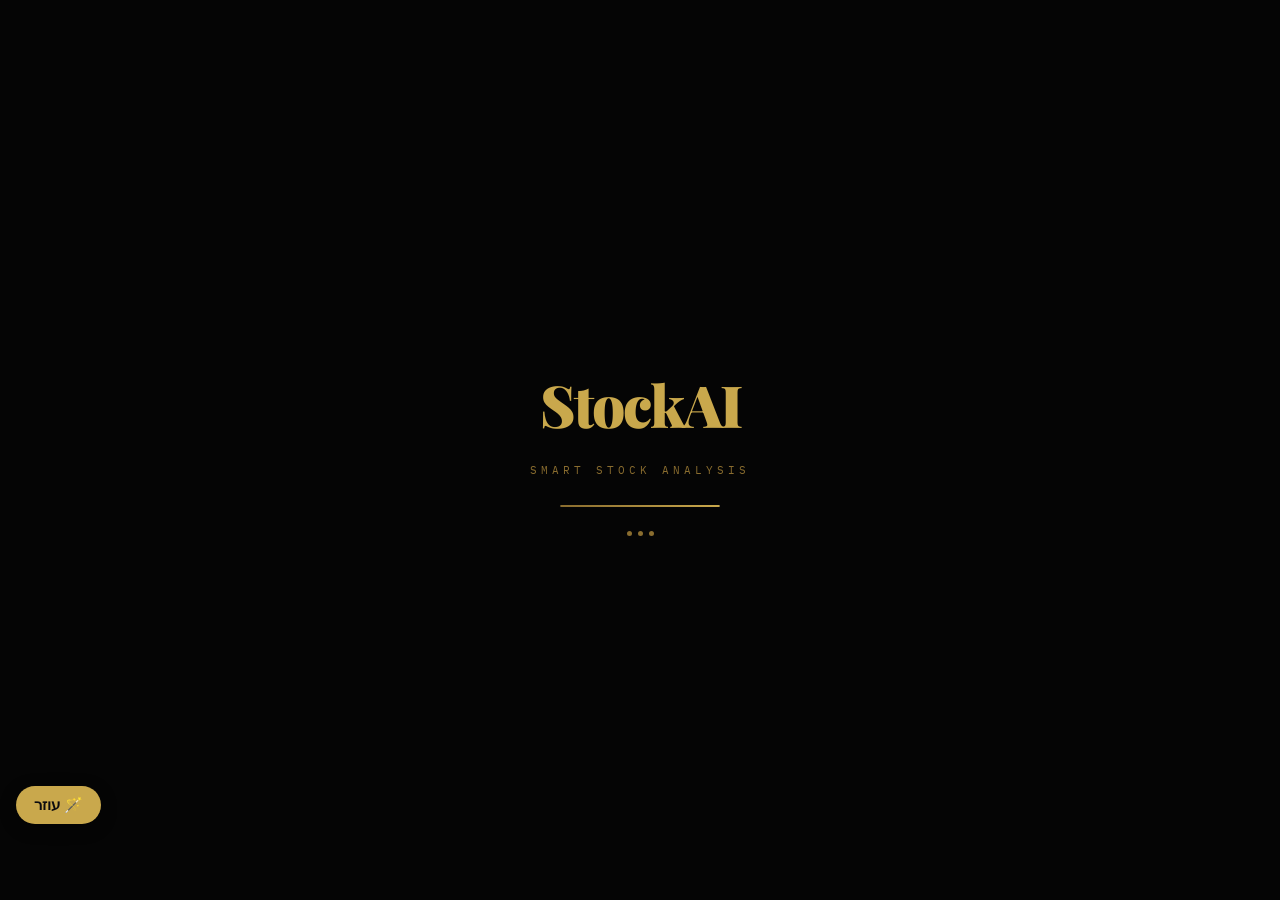
<file: index.html>
<!DOCTYPE html>
<html lang="en" dir="ltr">
<head>
<meta charset="UTF-8">
<meta name="viewport" content="width=device-width, initial-scale=1.0">
<title>StockAI — Smart Stock Analysis</title>
<meta name="description" content="AI-powered stock analysis for US & Israel markets">
<meta name="theme-color" content="#0e0e0e">
<link rel="manifest" href="manifest.json">
<link rel="apple-touch-icon" href="icon-192.png">
<meta name="apple-mobile-web-app-capable" content="yes">
<meta name="apple-mobile-web-app-status-bar-style" content="black-translucent">
<meta name="apple-mobile-web-app-title" content="StockAI">
<link rel="preconnect" href="https://fonts.googleapis.com">
<link href="https://fonts.googleapis.com/css2?family=Playfair+Display:wght@700;900&family=Noto+Sans+Hebrew:wght@300;400;700&family=IBM+Plex+Mono:wght@400;600&family=Noto+Sans+Arabic:wght@400;700&display=swap" rel="stylesheet">
<link rel="stylesheet" href="stockai.css?v=2.5.0">
</head>
<body class="ltr" id="appBody">
<a href="#mainContent" class="skip-link" id="skipLink">Skip to content</a>

<!-- SPLASH -->
<div id="splash">
  <div class="splash-logo">StockAI</div>
  <div class="splash-tag">Smart Stock Analysis</div>
  <div class="splash-bar"><div class="splash-fill"></div></div>
  <div class="splash-dots"><div class="splash-dot"></div><div class="splash-dot"></div><div class="splash-dot"></div></div>
</div>

<script src="app-i18n.js?v=2.5.0"></script>

<!-- TICKER -->
<div class="ticker-wrap"><div class="ticker-track" id="tickerTrack">
<span class="ticker-item" style="color:var(--text-muted)">◈ StockAI — Loading live market data...</span>
</div></div>

<!-- HEADER -->
<header class="site-header">
  <div class="header-inner">
    <div class="brand">
      <div class="brand-tag">◈ AppNest &mdash; StockAI Pro</div>
      <div class="brand-name">StockAI</div>
      <div class="brand-sub" data-t="subtitle"></div>
    </div>
    <div class="header-right">
      <div class="header-top-row">
        <div class="lang-selector">
          <button class="lang-btn active" id="lang-en" onclick="setLang('en')">EN</button>
          <button class="lang-btn" id="lang-he" onclick="setLang('he')">עב</button>
          <button class="lang-btn" id="lang-ru" onclick="setLang('ru')">RU</button>
          <button class="lang-btn" id="lang-es" onclick="setLang('es')">ES</button>
          <button class="lang-btn" id="lang-ar" onclick="setLang('ar')">عر</button>
        </div>
        <button class="icon-btn" id="themeBtn" onclick="toggleTheme()">🌙</button>
        <button class="icon-btn" onclick="openGuide()" aria-label="Guide">?</button>
        <button class="icon-btn" id="btnAbout" onclick="openAbout()" aria-label="About">ℹ️</button>
      </div>
      <div class="header-bottom-row">
        <div class="ai-status" onclick="openSetup()" id="aiStatusBtn">
          <div class="ai-dot" id="aiDot"></div>
          <span class="ai-name" id="aiStatusName"></span>
          <span style="font-size:9px;opacity:.5;">⚙</span>
        </div>
        <button class="btn-watchlist" id="btnPortfolio" onclick="openPortfolio()">💼</button>
        <button class="btn-watchlist" id="btnMarket" onclick="openMarket()">🔥</button>
        <button class="btn-watchlist" id="btnScore" onclick="openScoreboard()">📊</button>
        <button class="btn-watchlist" onclick="openWatchPanel()">
          <span data-t="watchlistBtn"></span>
          <span class="watchlist-count" id="watchCount">0</span>
        </button>
      </div>
    </div>
  </div>
</header>

<!-- MAIN -->
<main class="main" id="mainContent" tabindex="-1">
  <div class="pwa-banner" id="pwaBanner">
    <div class="pwa-banner-text"><strong id="pwaBannerTitle"></strong><br><span id="pwaBannerText"></span></div>
    <div style="display:flex;gap:7px;">
      <button class="btn-pwa-install" onclick="installPWA()" data-t="pwaInstall"></button>
      <button class="btn-pwa-dismiss" onclick="dismissPWA()" data-t="pwaDismiss"></button>
    </div>
  </div>

  <div class="search-card">
    <span class="search-label" data-t="searchLabel"></span>
    <div class="search-row">
      <input type="text" class="search-input" id="stockInput" data-tp="placeholder" autocomplete="off" role="combobox" aria-autocomplete="list" aria-controls="acList" oninput="acInput()" onkeydown="acKey(event)">
      <div class="ac-list" id="acList" role="listbox"></div>
      <button class="btn-analyze" id="btnAnalyze" onclick="analyzeStock()" data-t="btnAnalyze"></button>
    </div>
    <div class="quick-picks">
      <button class="pick-btn" onclick="quickAnalyze('AAPL')">AAPL</button>
      <button class="pick-btn" onclick="quickAnalyze('TSLA')">TSLA</button>
      <button class="pick-btn" onclick="quickAnalyze('NVDA')">NVDA</button>
      <button class="pick-btn" onclick="quickAnalyze('MSFT')">MSFT</button>
      <button class="pick-btn" onclick="quickAnalyze('GOOGL')">GOOGL</button>
      <button class="pick-btn" onclick="quickAnalyze('TEVA')">TEVA</button>
      <button class="pick-btn" onclick="quickAnalyze('CHKP')">CHKP</button>
      <button class="pick-btn" onclick="quickAnalyze('MNDY')">MNDY</button>
      <button class="pick-btn" onclick="quickAnalyze('WIX')">WIX</button>
      <button class="pick-btn" onclick="quickAnalyze('NICE')">NICE</button>
      <button class="pick-btn" onclick="quickAnalyze('PLX')">PLX</button>
      <button class="pick-btn" onclick="quickAnalyze('ICCM')">ICCM</button>
      <button class="pick-btn" onclick="quickAnalyze('PPBT')">PPBT</button>
    </div>
  </div>

  <!-- ══ DATA DISCLAIMER ══ -->
  <div class="data-disclaimer" id="dataDisclaimer"></div>

  <!-- ══ LIVE DATA CARD — נתונים חיים בחינם ══ -->
  <div class="live-card" id="liveCard">
    <div class="live-header">
      <div class="live-price-block">
        <div class="live-sym-row">
          <span class="live-sym" id="lvSym"></span>
          <span class="live-exchange" id="lvExchange"></span>
          <span class="live-badge" id="lvLive" aria-live="polite"></span>
        </div>
        <div class="live-name" id="lvName"></div>
        <div class="live-price" id="lvPrice"></div>
        <div class="live-change" id="lvChange"></div>
        <div class="live-market-state" id="lvMarketState"></div>
      </div>
      <div class="lv-side"><div class="live-updated" id="lvUpdated"></div><div class="lv-acts"><button id="lvBell" onclick="openAlertForm(currentLiveSymbol)">🔔</button><button id="lvAddPf" onclick="openHoldingForm(currentLiveSymbol)">💼+</button></div></div>
    </div>
    <div class="live-tabs" id="liveTabs"></div>
    <div class="chart-wrap" id="lvChartWrap">
      <div class="chart-ranges" id="chartRanges"></div>
      <div class="chart-canvas-wrap">
        <canvas id="liveChart"></canvas>
        <div class="chart-loading" id="chartLoading" style="display:none"></div>
      </div>
    </div>
    <div class="rec-trend-wrap" id="lvPlan" style="display:none"></div>
    <div class="live-metrics" id="lvMetrics"></div>
    <div class="live-analyst" id="lvAnalyst" style="display:none"></div>
    <div class="rec-trend-wrap" id="lvRecTrend" style="display:none"></div>
    <div class="rec-trend-wrap" id="lvEarnHist" style="display:none"></div>
    <div class="rec-trend-wrap" id="lvFinHist" style="display:none"></div>
    <div class="last-action" id="lvLastAction" style="display:none"></div>
    <div class="rec-trend-wrap" id="lvInsiders" style="display:none"></div>
    <div class="rec-trend-wrap" id="lvTech" style="display:none"></div>
    <div class="rec-trend-wrap" id="lvLens" style="display:none"></div>
    <div class="rec-trend-wrap" id="lvTv" style="display:none"></div>
    <div class="rec-trend-wrap" id="lvBacktest" style="display:none"></div>
    <div class="rec-trend-wrap" id="lvEstimates" style="display:none"></div>
    <div class="rec-trend-wrap" id="lvPeers" style="display:none"></div>
    <div class="rec-trend-wrap" id="lvDividends" style="display:none"></div>
    <div class="rec-trend-wrap" id="lvHolders" style="display:none"></div>
    <div class="rec-trend-wrap" id="lvQuality" style="display:none"></div>
    <div class="rec-trend-wrap" id="lvEvents" style="display:none"></div>
    <div class="rec-trend-wrap" id="lvValue" style="display:none"></div>
    <div class="rec-trend-wrap" id="lvThesis" style="display:none"></div>
    <div class="live-company" id="lvCompany" style="display:none"></div>
    <div class="live-news" id="lvNews" style="display:none"></div>
    <div class="live-ai-cta" id="lvAiCta">
      <div class="live-ai-cta-text" id="lvAiCtaText"></div>
      <button class="btn-ai-analyze" id="btnAiFromLive" onclick="analyzeStock(currentLiveSymbol)"></button>
    </div>
  </div>

  <!-- ══ FX + CRYPTO ══ -->
  <div class="fx-section" id="fxSection">
    <div class="fx-tabs">
      <button class="fx-tab active" id="fxtab-forex" onclick="switchFxTab('forex')"></button>
      <button class="fx-tab" id="fxtab-crypto" onclick="switchFxTab('crypto')"></button>
      <button class="fx-tab" id="fxtab-rates" onclick="switchFxTab('rates')"></button>
    </div>
    <div id="fxContent"><div class="fx-loading">◈ ...</div></div>
  </div>

  <div class="loading-box" id="loadingBox">
    <div class="spinner"></div>
    <div class="loading-sym" id="loadingSym"></div>
    <div class="loading-steps">
      <div class="loading-step" data-t="loadStep1"></div>
      <div class="loading-step" data-t="loadStep2"></div>
      <div class="loading-step" data-t="loadStep3"></div>
      <div class="loading-step" data-t="loadStep4"></div>
    </div>
  </div>

  <div class="error-box" id="errorBox"></div>

  <div class="result-card" id="resultCard">
    <div class="result-header">
      <div class="stock-id">
        <div class="stock-sym" id="rSym"></div>
        <div class="stock-fullname" id="rName"></div>
      </div>
      <div class="result-header-right">
        <div class="rec-badge" id="rRec"></div>
        <button class="btn-add-watch" id="btnAddWatch" onclick="toggleWatchFromResult()"></button>
      </div>
    </div>
    <div class="stale-bar" id="staleBar">
      <span class="stale-text" id="staleText"></span>
      <button class="btn-refresh" onclick="refreshAnalysis()" data-t="staleRefresh"></button>
    </div>
    <div class="metrics-grid">
      <div class="metric-cell"><div class="metric-label" data-t="metricPrice"></div><div class="metric-val" id="rPrice"></div></div>
      <div class="metric-cell"><div class="metric-label" data-t="metricTarget"></div><div class="metric-val" id="rTarget" style="color:var(--green)"></div></div>
      <div class="metric-cell"><div class="metric-label" data-t="metricAnalyst"></div><div class="metric-val" id="rAnalyst" style="color:var(--gold)"></div></div>
      <div class="metric-cell"><div class="metric-label" data-t="metricRisk"></div><div class="metric-val" id="rRisk"></div></div>
    </div>
    <div class="conf-section">
      <div class="conf-row"><span class="conf-label" data-t="confLabel"></span><span class="conf-num" id="rConfNum"></span></div>
      <div class="conf-track"><div class="conf-fill" id="rConfFill"></div></div>
    </div>
    <div class="body-sec"><div class="sec-label" data-t="secSummary"></div><div class="summary-txt" id="rSummary"></div></div>
    <div class="factors-wrap">
      <div class="factor-panel"><div class="sec-label" data-t="secBull"></div><div id="rBull"></div></div>
      <div class="factor-panel"><div class="sec-label" data-t="secBear"></div><div id="rBear"></div></div>
    </div>
    <div class="body-sec" id="rBottomLineSec" style="display:none;background:rgba(201,168,76,.05);">
      <div class="sec-label" id="rBottomLineLbl"></div>
      <div class="summary-txt" id="rBottomLine" style="font-weight:600;"></div>
    </div>
    <div class="body-sec" id="rMastersSec" style="display:none;">
      <div class="sec-label" id="rMastersLbl"></div>
      <div id="rMasters"></div>
    </div>
    <div class="body-sec" id="rProfilesSec" style="display:none;">
      <div class="sec-label" id="rProfilesLbl"></div>
      <div class="profile-cards" id="rProfiles"></div>
    </div>
    <div class="signals-row">
      <div class="signal-cell"><div class="signal-lbl" data-t="sigSocial"></div><div class="signal-val" id="rSocial"></div></div>
      <div class="signal-cell"><div class="signal-lbl" data-t="sigTech"></div><div class="signal-val" id="rTech"></div></div>
      <div class="signal-cell"><div class="signal-lbl" data-t="sigFund"></div><div class="signal-val" id="rFund" style="color:var(--gold)"></div></div>
    </div>
    <div class="body-sec" style="border-bottom:none">
      <div class="sec-label" data-t="secSources"></div>
      <div class="sources-row" id="rSources"></div>
    </div>
  </div>

  <div class="history-wrap" id="historyWrap" style="display:none">
    <div class="history-title" data-t="historyLabel"></div>
    <div class="history-items" id="historyItems"></div>
  </div>

  <div class="share-section">
    <div><div class="share-label-txt">AppNest</div><div style="font-size:12px;color:var(--text-dim);margin-top:3px;" data-t="moreApps"></div></div>
    <div class="share-btns">
      <button class="btn-share" onclick="shareApp()" data-t="shareBtn"></button>
      <a class="btn-more-apps" href="https://appnest-store.pages.dev" target="_blank" data-t="moreApps"></a>
    </div>
  </div>
  <div class="disclaimer" id="disclaimer"></div>
  <button class="foot-ver" id="footVer" onclick="openAbout()">StockAI</button>
</main>

<div class="toast" id="toast"></div>
<div class="undo-bar" id="undoBar" role="status"><span id="undoMsg"></span><button id="undoBtn"></button></div>

<!-- ══ BOTTOM NAVIGATION (requirement 2: yes — an app you return to many times a day, 4 fixed areas) ══ -->
<nav class="bnav" id="bottomNav" aria-label="StockAI">
  <button id="bn-home" onclick="navGo('home')"><span class="bn-i">🏠</span><span class="bn-l" id="bnl-home"></span></button>
  <button id="bn-watch" onclick="navGo('watch')"><span class="bn-i">⭐<em class="bn-badge" id="bnWatchCount"></em></span><span class="bn-l" id="bnl-watch"></span></button>
  <button id="bn-market" onclick="navGo('market')"><span class="bn-i">🔥</span><span class="bn-l" id="bnl-market"></span></button>
  <button id="bn-pf" onclick="navGo('pf')"><span class="bn-i">💼</span><span class="bn-l" id="bnl-pf"></span></button>
  <button id="bn-more" onclick="navGo('more')"><span class="bn-i">☰</span><span class="bn-l" id="bnl-more"></span></button>
</nav>

<!-- ══ WATCHLIST PANEL ══ -->
<div class="watch-overlay" id="watchOverlay" onclick="closeWatchPanel()"></div>
<div class="watch-panel" id="watchPanel">
  <div class="watch-panel-header">
    <div class="watch-panel-title" id="watchPanelTitle"></div>
    <button class="watch-close" onclick="closeWatchPanel()">✕</button>
  </div>
  <div class="watch-tabs">
    <button class="watch-tab active" id="tab-mine" onclick="switchTab('mine')" data-t="tabMine"></button>
    <button class="watch-tab" id="tab-israel" onclick="switchTab('israel')" data-t="tabIsrael"></button>
    <button class="watch-tab" id="tab-us" onclick="switchTab('us')" data-t="tabUS"></button>
  </div>
  <div class="watch-body">
    <div class="tab-pane active" id="pane-mine">
      <div class="watch-add-row">
        <input type="text" class="watch-add-input" id="watchAddInput" data-tp="addPlaceholder"
          onkeydown="if(event.key==='Enter')addToWatchlist()" oninput="this.value=this.value.toUpperCase()">
        <button class="watch-add-btn" onclick="addToWatchlist()" data-t="addBtn"></button>
      </div>
      <button class="btn-analyze-all" id="btnAnalyzeAll" onclick="analyzeAllWatchlist()" data-t="analyzeAll"></button>
      <div id="allResultsWrap" class="all-results-wrap" style="display:none"></div>
      <div class="watch-items-list" id="watchItemsList"></div>
      <div class="watch-backup-row">
        <button class="btn-backup" onclick="exportWatchlist()" data-t="backupExport"></button>
        <button class="btn-backup" onclick="importWatchlist()" data-t="backupImport"></button>
        <input type="file" id="importFileInput" accept=".json,.txt" style="display:none" onchange="handleImport(event)">
      </div>
    </div>
    <div class="tab-pane" id="pane-israel"><div class="preset-grid" id="israelList"></div></div>
    <div class="tab-pane" id="pane-us"><div class="preset-grid" id="usList"></div></div>
  </div>
</div>

<!-- ══ AI SETUP MODAL ══ -->
<div class="modal-overlay" id="setupOverlay">
  <div class="modal-box">
    <div class="modal-header">
      <div class="modal-title" data-t="aiSetupTitle"></div>
      <button class="modal-close" onclick="closeSetup()">✕</button>
    </div>
    <div class="modal-body" id="setupModalBody">
      <!-- Rendered dynamically by renderSetup() -->
    </div>
  </div>
</div>

<!-- ══ ONBOARDING TOUR ══ -->
<div class="modal-overlay" id="tourOverlay">
  <div class="modal-box" style="max-width:460px">
    <div class="modal-body" id="tourBody"></div>
  </div>
</div>
<!-- ══ PORTFOLIO + ALERTS MODAL ══ -->
<div class="modal-overlay" id="pfOverlay">
  <div class="modal-box">
    <div class="modal-header"><div class="modal-title" id="pfTitle"></div><button class="modal-close" onclick="closeModal('pfOverlay')">✕</button></div>
    <div class="modal-body" id="pfBody"></div>
  </div>
</div>
<!-- ══ MARKET MODAL ══ -->
<div class="modal-overlay" id="marketOverlay">
  <div class="modal-box">
    <div class="modal-header"><div class="modal-title" id="marketTitle"></div><button class="modal-close" onclick="closeModal('marketOverlay')">✕</button></div>
    <div class="modal-body" id="marketBody"></div>
  </div>
</div>
<!-- ══ SCOREBOARD MODAL ══ -->
<div class="modal-overlay" id="scoreOverlay">
  <div class="modal-box">
    <div class="modal-header"><div class="modal-title" id="scoreTitle"></div><button class="modal-close" onclick="closeModal('scoreOverlay')">✕</button></div>
    <div class="modal-body" id="scoreBody"></div>
  </div>
</div>
<!-- ══ ABOUT MODAL ══ -->
<div class="modal-overlay" id="aboutOverlay">
  <div class="modal-box">
    <div class="modal-header"><div class="modal-title" id="aboutTitle"></div><button class="modal-close" onclick="closeModal('aboutOverlay')">✕</button></div>
    <div class="modal-body" id="aboutBody"></div>
  </div>
</div>

<!-- ══ MORE ══ -->
<div class="modal-overlay" id="moreOverlay">
  <div class="modal-box">
    <div class="modal-header"><div class="modal-title" id="moreTitle"></div><button class="modal-close" onclick="closeModal('moreOverlay')">✕</button></div>
    <div class="modal-body" id="moreBody"></div>
  </div>
</div>
<!-- ══ IN-APP CONFIRM (only for actions that cannot be undone) ══ -->
<div class="modal-overlay" id="confirmOverlay">
  <div class="modal-box" style="max-width:380px">
    <div class="modal-body"><div class="cf-msg" id="cfMsg"></div><div class="sb-actions" style="margin-top:14px"><button class="btn-ai-analyze" id="cfOk"></button><button id="cfCancel"></button></div></div>
  </div>
</div>

<!-- ══ GUIDE MODAL ══ -->
<div class="modal-overlay" id="guideOverlay">
  <div class="modal-box">
    <div class="modal-header">
      <div class="modal-title" data-t="guideTitle"></div>
      <button class="modal-close" onclick="closeGuide()">✕</button>
    </div>
    <div class="guide-tabs" id="guideTabs"></div>
    <div id="guidePanes"></div>
  </div>
</div>
<script src="app-core.js?v=2.5.0"></script>
<script src="app-ai.js?v=2.5.0"></script>
<script src="app-ui.js?v=2.5.0"></script>
<script src="app-market.js?v=2.5.0"></script>
<script src="app-engines.js?v=2.5.0"></script>
<script src="app-value.js?v=2.5.0"></script>
<script src="app-platform.js?v=2.5.0"></script>
<script src="app-live.js?v=2.5.0"></script>
<script src="app-insights.js?v=2.5.0"></script>
<script src="app-portfolio.js?v=2.5.0"></script>
<script src="app-nav.js?v=2.5.0"></script>
<script src="app-decide.js?v=2.5.0"></script>
<script src="app-lens.js?v=2.5.0"></script>
<script src="app-import.js?v=2.5.0"></script>
<script src="app-init.js?v=2.5.0"></script>
<!-- AppNest Assistant — המנוע זהה בכל האפליקציות; המפה: buildAssistantConfig() -->
<script src="appnest-assistant.js?v=2.5.0" defer onerror="this.remove()"></script>
</body>
</html>
</file>
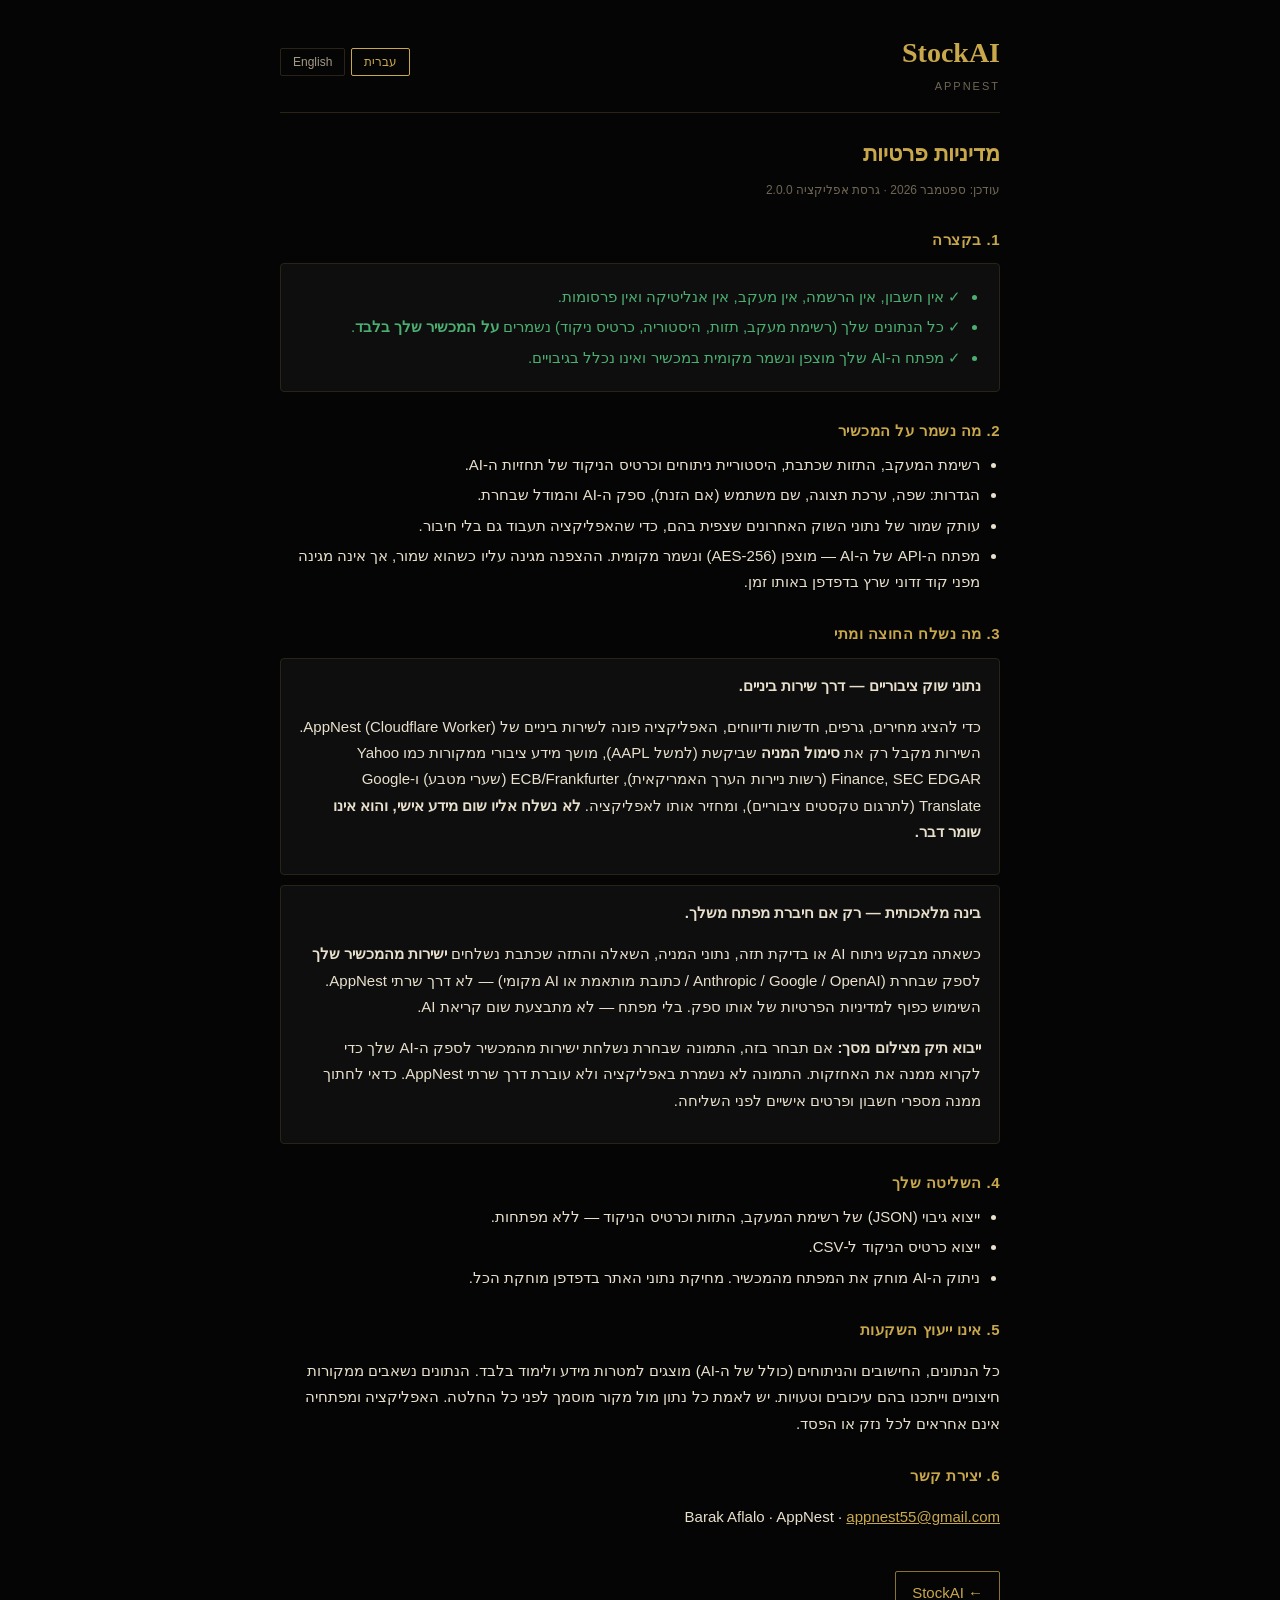
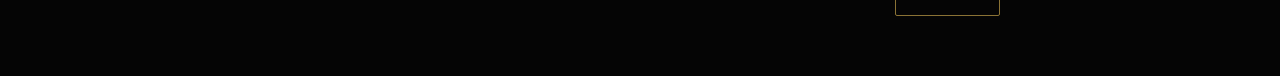
<file: privacy_policy.html>
<!DOCTYPE html>
<html lang="he" dir="rtl">
<head>
<meta charset="UTF-8">
<meta name="viewport" content="width=device-width, initial-scale=1">
<title>StockAI — מדיניות פרטיות · Privacy Policy</title>
<style>
:root{--bg:#050505;--bg2:#0e0e0e;--border:#2a2418;--gold:#c9a84c;--gold-dim:#8a7235;--text:#e8e0cc;--dim:#a39a85;--muted:#6f6755;}
*{box-sizing:border-box}
body{margin:0;background:var(--bg);color:var(--text);font-family:"Segoe UI",Arial,sans-serif;line-height:1.75;font-size:15px}
.wrap{max-width:760px;margin:0 auto;padding:28px 20px 60px}
.top{display:flex;justify-content:space-between;align-items:center;gap:12px;border-bottom:1px solid var(--border);padding-bottom:16px;margin-bottom:22px}
.logo{font-family:Georgia,serif;font-size:28px;font-weight:700;color:var(--gold)}
.sub{font-size:11px;letter-spacing:2px;color:var(--muted);text-transform:uppercase}
.lang{display:flex;gap:6px}
.lang button{background:transparent;border:1px solid var(--border);color:var(--dim);padding:6px 12px;cursor:pointer;border-radius:2px;font-size:12px}
.lang button.on{border-color:var(--gold);color:var(--gold)}
h1{font-size:22px;color:var(--gold);margin:0 0 6px}
h2{font-size:15px;color:var(--gold);margin:26px 0 8px;letter-spacing:.5px}
.card{background:var(--bg2);border:1px solid var(--border);border-radius:4px;padding:14px 18px;margin:10px 0}
ul{padding-inline-start:20px;margin:6px 0}
li{margin:4px 0;color:var(--text)}
.muted{color:var(--muted);font-size:12px}
a{color:var(--gold)}
.ok{color:#4caf72}
[data-l]{display:none}
body.he [data-l=he],body.en [data-l=en]{display:block}
.back{display:inline-block;margin-top:26px;border:1px solid var(--gold-dim);padding:8px 16px;text-decoration:none;border-radius:2px}
</style>
</head>
<body class="he">
<div class="wrap">
  <div class="top">
    <div><div class="logo">StockAI</div><div class="sub">AppNest</div></div>
    <div class="lang"><button id="bhe" class="on" onclick="L('he')">עברית</button><button id="ben" onclick="L('en')">English</button></div>
  </div>

  <div data-l="he">
    <h1>מדיניות פרטיות</h1>
    <div class="muted">עודכן: ספטמבר 2026 · גרסת אפליקציה 2.0.0</div>

    <h2>1. בקצרה</h2>
    <div class="card">
      <ul>
        <li class="ok">✓ אין חשבון, אין הרשמה, אין מעקב, אין אנליטיקה ואין פרסומות.</li>
        <li class="ok">✓ כל הנתונים שלך (רשימת מעקב, תזות, היסטוריה, כרטיס ניקוד) נשמרים <strong>על המכשיר שלך בלבד</strong>.</li>
        <li class="ok">✓ מפתח ה-AI שלך מוצפן ונשמר מקומית במכשיר ואינו נכלל בגיבויים.</li>
      </ul>
    </div>

    <h2>2. מה נשמר על המכשיר</h2>
    <ul>
      <li>רשימת המעקב, התזות שכתבת, היסטוריית ניתוחים וכרטיס הניקוד של תחזיות ה-AI.</li>
      <li>הגדרות: שפה, ערכת תצוגה, שם משתמש (אם הזנת), ספק ה-AI והמודל שבחרת.</li>
      <li>עותק שמור של נתוני השוק האחרונים שצפית בהם, כדי שהאפליקציה תעבוד גם בלי חיבור.</li>
      <li>מפתח ה-API של ה-AI — מוצפן (AES-256) ונשמר מקומית. ההצפנה מגינה עליו כשהוא שמור, אך אינה מגינה מפני קוד זדוני שרץ בדפדפן באותו זמן.</li>
    </ul>

    <h2>3. מה נשלח החוצה ומתי</h2>
    <div class="card">
      <strong>נתוני שוק ציבוריים — דרך שירות ביניים.</strong>
      <p>כדי להציג מחירים, גרפים, חדשות ודיווחים, האפליקציה פונה לשירות ביניים של AppNest (Cloudflare Worker). השירות מקבל רק את <strong>סימול המניה</strong> שביקשת (למשל AAPL), מושך מידע ציבורי ממקורות כמו Yahoo Finance, SEC EDGAR (רשות ניירות הערך האמריקאית), ECB/Frankfurter (שערי מטבע) ו-Google Translate (לתרגום טקסטים ציבוריים), ומחזיר אותו לאפליקציה. <strong>לא נשלח אליו שום מידע אישי, והוא אינו שומר דבר.</strong></p>
    </div>
    <div class="card">
      <strong>בינה מלאכותית — רק אם חיברת מפתח משלך.</strong>
      <p>כשאתה מבקש ניתוח AI או בדיקת תזה, נתוני המניה, השאלה והתזה שכתבת נשלחים <strong>ישירות מהמכשיר שלך</strong> לספק שבחרת (Anthropic / Google / OpenAI / כתובת מותאמת או AI מקומי) — לא דרך שרתי AppNest. השימוש כפוף למדיניות הפרטיות של אותו ספק. בלי מפתח — לא מתבצעת שום קריאת AI.</p>
      <p><strong>ייבוא תיק מצילום מסך:</strong> אם תבחר בזה, התמונה שבחרת נשלחת ישירות מהמכשיר לספק ה-AI שלך כדי לקרוא ממנה את האחזקות. התמונה לא נשמרת באפליקציה ולא עוברת דרך שרתי AppNest. כדאי לחתוך ממנה מספרי חשבון ופרטים אישיים לפני השליחה.</p>
    </div>

    <h2>4. השליטה שלך</h2>
    <ul>
      <li>ייצוא גיבוי (JSON) של רשימת המעקב, התזות וכרטיס הניקוד — ללא מפתחות.</li>
      <li>ייצוא כרטיס הניקוד ל-CSV.</li>
      <li>ניתוק ה-AI מוחק את המפתח מהמכשיר. מחיקת נתוני האתר בדפדפן מוחקת הכל.</li>
    </ul>

    <h2>5. אינו ייעוץ השקעות</h2>
    <p>כל הנתונים, החישובים והניתוחים (כולל של ה-AI) מוצגים למטרות מידע ולימוד בלבד. הנתונים נשאבים ממקורות חיצוניים וייתכנו בהם עיכובים וטעויות. יש לאמת כל נתון מול מקור מוסמך לפני כל החלטה. האפליקציה ומפתחיה אינם אחראים לכל נזק או הפסד.</p>

    <h2>6. יצירת קשר</h2>
    <p>Barak Aflalo · AppNest · <a href="mailto:appnest55@gmail.com">appnest55@gmail.com</a></p>
  </div>

  <div data-l="en" dir="ltr" style="text-align:left">
    <h1>Privacy Policy</h1>
    <div class="muted">Updated: September 2026 · App version 2.0.0</div>

    <h2>1. In short</h2>
    <div class="card">
      <ul>
        <li class="ok">✓ No account, no sign-up, no tracking, no analytics and no ads.</li>
        <li class="ok">✓ All your data (watchlist, theses, history, scoreboard) is stored <strong>on your device only</strong>.</li>
        <li class="ok">✓ Your AI key is encrypted, stored locally on the device and not included in backups.</li>
      </ul>
    </div>

    <h2>2. What is stored on the device</h2>
    <ul>
      <li>Your watchlist, the theses you wrote, analysis history and the AI prediction scoreboard.</li>
      <li>Settings: language, display theme, username (if entered), chosen AI provider and model.</li>
      <li>A saved copy of the latest market data you viewed, so the app also works offline.</li>
      <li>Your AI API key — encrypted (AES-256) and stored locally. Encryption protects it at rest, but not against malicious code running in the browser at the same time.</li>
    </ul>

    <h2>3. What is sent out, and when</h2>
    <div class="card">
      <strong>Public market data — through a relay service.</strong>
      <p>To show prices, charts, news and filings, the app contacts an AppNest relay (Cloudflare Worker). It receives only the <strong>stock symbol</strong> you requested (e.g. AAPL), fetches public information from sources such as Yahoo Finance, SEC EDGAR, ECB/Frankfurter (exchange rates) and Google Translate (to translate public texts), and returns it to the app. <strong>No personal data is sent to it, and it stores nothing.</strong></p>
    </div>
    <div class="card">
      <strong>Artificial intelligence — only if you connected your own key.</strong>
      <p>When you request an AI analysis or a thesis check, the stock data, your question and your thesis are sent <strong>directly from your device</strong> to the provider you chose (Anthropic / Google / OpenAI / a custom endpoint or local AI) — not through AppNest servers. Use is subject to that provider's privacy policy. Without a key, no AI call is made.</p>
      <p><strong>Importing a portfolio from a screenshot:</strong> if you choose it, the image you pick is sent directly from your device to your AI provider to read the holdings. The image is not stored in the app and does not pass through AppNest servers. Crop out account numbers and personal details before sending.</p>
    </div>

    <h2>4. Your control</h2>
    <ul>
      <li>Export a backup (JSON) of your watchlist, theses and scoreboard — without keys.</li>
      <li>Export the scoreboard to CSV.</li>
      <li>Disconnecting the AI deletes the key from the device. Clearing site data in the browser deletes everything.</li>
    </ul>

    <h2>5. Not investment advice</h2>
    <p>All data, calculations and analyses (including AI output) are shown for information and learning only. Data comes from external sources and may be delayed or inaccurate. Verify everything with an authorized source before any decision. The app and its developers are not responsible for any damage or loss.</p>

    <h2>6. Contact</h2>
    <p>Barak Aflalo · AppNest · <a href="mailto:appnest55@gmail.com">appnest55@gmail.com</a></p>
  </div>

  <a class="back" href="./">← StockAI</a>
</div>
<script>
function L(l){document.body.className=l;document.documentElement.lang=l;document.documentElement.dir=l==='he'?'rtl':'ltr';document.getElementById('bhe').className=l==='he'?'on':'';document.getElementById('ben').className=l==='en'?'on':'';}
try{var s=localStorage.getItem('stockai_lang');if(s&&s!=='he')L('en');}catch(e){}
</script>
</body>
</html>
</file>
<file: stockai.css>
/* StockAI · stockai.css — all styles */
/* DARK THEME */
:root{
  --gold:#c9a84c;--gold-light:#e8c96a;--gold-dim:#8a6d2f;
  --bg:#050505;--bg2:#0e0e0e;--bg3:#161616;--bg4:#1e1e1e;
  --border:#2a2416;--text:#d4c5a0;--text-dim:#6b5e3e;--text-muted:#3a3020;
  --green:#4caf72;--red:#cf4a4a;--yellow:#c9a84c;
  --overlay:rgba(0,0,0,.82);--card-shadow:0 4px 32px rgba(0,0,0,.6);
}
/* LIGHT THEME */
body.light{
  --bg:#f5f0e8;--bg2:#ffffff;--bg3:#f0ebe0;--bg4:#e8e0d0;
  --border:#d4c5a0;--text:#2a1f08;--text-dim:#6b5230;--text-muted:#a08050;
  --overlay:rgba(0,0,0,.5);--card-shadow:0 4px 32px rgba(0,0,0,.12);
}
*{box-sizing:border-box;margin:0;padding:0;}
html{scroll-behavior:smooth;}
body{background:var(--bg);color:var(--text);font-family:'Noto Sans Hebrew',sans-serif;min-height:100vh;overflow-x:hidden;transition:background .3s,color .3s;}
body.rtl{direction:rtl;text-align:right;}
body.ltr{direction:ltr;text-align:left;}
body.ar-lang{font-family:'Noto Sans Arabic',sans-serif;}
body:not(.light)::before{content:'';position:fixed;inset:0;background-image:url("data:image/svg+xml,%3Csvg viewBox='0 0 200 200' xmlns='http://www.w3.org/2000/svg'%3E%3Cfilter id='n'%3E%3CfeTurbulence type='fractalNoise' baseFrequency='0.9' numOctaves='4' stitchTiles='stitch'/%3E%3C/filter%3E%3Crect width='100%25' height='100%25' filter='url(%23n)' opacity='0.03'/%3E%3C/svg%3E");pointer-events:none;z-index:0;opacity:.4;}

/* SPLASH */
#splash{position:fixed;inset:0;background:#050505;z-index:9999;display:flex;flex-direction:column;align-items:center;justify-content:center;gap:20px;transition:opacity .5s ease;}
#splash.hide{opacity:0;pointer-events:none;}
.splash-logo{font-family:'Playfair Display',serif;font-size:58px;font-weight:900;color:var(--gold);letter-spacing:-2px;}
.splash-tag{font-size:11px;letter-spacing:4px;color:var(--gold-dim);text-transform:uppercase;font-family:'IBM Plex Mono',monospace;}
.splash-bar{width:160px;height:2px;background:#1a1a1a;border-radius:2px;overflow:hidden;margin-top:8px;}
.splash-fill{height:100%;background:linear-gradient(90deg,var(--gold-dim),var(--gold));border-radius:2px;animation:splashLoad 1.4s ease forwards;}
@keyframes splashLoad{0%{width:0}100%{width:100%}}
.splash-dots{display:flex;gap:6px;margin-top:4px;}
.splash-dot{width:5px;height:5px;border-radius:50%;background:var(--gold-dim);animation:dotPulse 1.2s ease-in-out infinite;}
.splash-dot:nth-child(2){animation-delay:.2s;}.splash-dot:nth-child(3){animation-delay:.4s;}
@keyframes dotPulse{0%,100%{opacity:.3;transform:scale(.8)}50%{opacity:1;transform:scale(1.2)}}

/* TICKER */
.ticker-wrap{background:var(--bg2);border-bottom:1px solid var(--border);overflow:hidden;height:32px;display:flex;align-items:center;position:relative;z-index:10;direction:ltr;}
.ticker-track{display:flex;gap:0;animation:ticker 40s linear infinite;white-space:nowrap;direction:ltr;}
.ticker-item{padding:0 28px;font-size:11px;font-family:'IBM Plex Mono',monospace;color:var(--gold-dim);letter-spacing:1px;}
.ticker-item span{color:var(--green);margin-right:4px;}
@keyframes ticker{0%{transform:translateX(0)}100%{transform:translateX(-50%)}}

/* HEADER */
.site-header{background:linear-gradient(180deg,var(--bg2) 0%,var(--bg) 100%);border-bottom:1px solid var(--border);padding:20px 24px 16px;position:relative;z-index:10;}
.header-inner{max-width:900px;margin:0 auto;display:flex;justify-content:space-between;align-items:center;gap:12px;flex-wrap:wrap;}
.brand{display:flex;flex-direction:column;gap:4px;}
.brand-tag{font-size:9px;letter-spacing:4px;color:var(--gold-dim);text-transform:uppercase;font-family:'IBM Plex Mono',monospace;}
.brand-name{font-family:'Playfair Display',serif;font-size:clamp(24px,4vw,38px);font-weight:900;color:var(--gold);line-height:1;letter-spacing:-1px;}
.brand-sub{font-size:11px;color:var(--text-dim);letter-spacing:.5px;}
.header-right{display:flex;flex-direction:column;gap:8px;align-items:flex-end;}
.header-top-row{display:flex;gap:6px;align-items:center;flex-wrap:wrap;justify-content:flex-end;}
.lang-selector{display:flex;gap:5px;flex-wrap:wrap;}
.lang-btn{background:var(--bg3);border:1px solid var(--border);color:var(--text-dim);padding:4px 10px;font-size:10px;font-family:'IBM Plex Mono',monospace;letter-spacing:1px;cursor:pointer;border-radius:2px;transition:all .2s;text-transform:uppercase;}
.lang-btn:hover,.lang-btn.active{border-color:var(--gold);color:var(--gold);background:rgba(201,168,76,.08);}
.icon-btn{background:var(--bg3);border:1px solid var(--border);color:var(--text-dim);width:30px;height:30px;border-radius:2px;cursor:pointer;font-size:14px;display:flex;align-items:center;justify-content:center;transition:all .2s;}
.icon-btn:hover{border-color:var(--gold-dim);color:var(--gold);}
.header-bottom-row{display:flex;gap:6px;flex-wrap:wrap;justify-content:flex-end;}
.btn-watchlist{background:var(--bg3);border:1px solid var(--gold-dim);color:var(--gold);padding:6px 14px;font-size:10px;font-family:'IBM Plex Mono',monospace;letter-spacing:1px;cursor:pointer;border-radius:2px;transition:all .2s;display:flex;align-items:center;gap:6px;}
.btn-watchlist:hover{background:rgba(201,168,76,.08);border-color:var(--gold);}
.watchlist-count{background:var(--gold);color:#000;border-radius:10px;padding:1px 6px;font-size:9px;font-weight:700;}
.ai-status{display:flex;align-items:center;gap:6px;padding:5px 12px;border:1px solid var(--border);border-radius:2px;background:var(--bg3);font-size:10px;font-family:'IBM Plex Mono',monospace;color:var(--text-dim);cursor:pointer;transition:all .2s;}
.ai-status:hover{border-color:var(--gold-dim);}
.ai-dot{width:7px;height:7px;border-radius:50%;background:var(--red);flex-shrink:0;transition:background .3s;}
.ai-dot.connected{background:var(--green);box-shadow:0 0 6px var(--green);}
.ai-name{max-width:90px;overflow:hidden;text-overflow:ellipsis;white-space:nowrap;}

/* MAIN */
.main{max-width:900px;margin:0 auto;padding:28px 20px 60px;position:relative;z-index:10;}

/* SEARCH */
.search-card{background:var(--bg2);border:1px solid var(--border);border-radius:4px;padding:24px;margin-bottom:28px;position:relative;overflow:hidden;box-shadow:var(--card-shadow);}
.search-card::before{content:'';position:absolute;top:0;left:0;right:0;height:2px;background:linear-gradient(90deg,transparent,var(--gold),transparent);}
.search-label{font-size:9px;letter-spacing:3px;color:var(--gold-dim);text-transform:uppercase;margin-bottom:14px;display:block;font-family:'IBM Plex Mono',monospace;}
.search-row{display:flex;gap:8px;}
.search-input{flex:1;background:var(--bg);border:1px solid var(--border);padding:13px 16px;font-size:18px;font-family:'IBM Plex Mono',monospace;color:var(--text);letter-spacing:3px;text-transform:uppercase;outline:none;border-radius:2px;direction:ltr;text-align:left;transition:border-color .2s,box-shadow .2s;}
.search-input:focus{border-color:var(--gold);box-shadow:0 0 0 1px var(--gold-dim);}
.search-input::placeholder{color:var(--text-muted);letter-spacing:1px;font-size:13px;}
.btn-analyze{background:linear-gradient(135deg,var(--gold),var(--gold-dim));border:none;padding:13px 24px;font-size:11px;font-family:'IBM Plex Mono',monospace;font-weight:600;letter-spacing:2px;color:#000;cursor:pointer;text-transform:uppercase;border-radius:2px;transition:opacity .2s,transform .2s;white-space:nowrap;}
.btn-analyze:hover{opacity:.85;transform:translateY(-1px);}
.btn-analyze:disabled{opacity:.35;cursor:not-allowed;transform:none;}
.quick-picks{display:flex;flex-wrap:wrap;gap:6px;margin-top:14px;}
.pick-btn{background:var(--bg);border:1px solid var(--text-muted);color:var(--text-dim);padding:4px 12px;font-size:10px;font-family:'IBM Plex Mono',monospace;letter-spacing:1px;cursor:pointer;border-radius:2px;transition:all .15s;}
.pick-btn:hover{border-color:var(--gold-dim);color:var(--gold);}

/* LOADING */
.loading-box{background:var(--bg2);border:1px solid var(--border);border-radius:4px;padding:48px 28px;text-align:center;display:none;}
.loading-box.visible{display:block;}
.spinner{width:40px;height:40px;border:2px solid var(--border);border-top-color:var(--gold);border-radius:50%;animation:spin .9s linear infinite;margin:0 auto 18px;}
@keyframes spin{to{transform:rotate(360deg)}}
.loading-sym{font-size:20px;font-family:'IBM Plex Mono',monospace;color:var(--gold);letter-spacing:4px;margin-bottom:6px;}
.loading-steps{margin-top:16px;display:flex;flex-direction:column;gap:6px;align-items:center;}
.loading-step{font-size:11px;color:var(--text-muted);animation:blink 2.5s ease-in-out infinite;}
.loading-step:nth-child(2){animation-delay:.6s;}.loading-step:nth-child(3){animation-delay:1.2s;}.loading-step:nth-child(4){animation-delay:1.8s;}
@keyframes blink{0%,100%{opacity:.2}50%{opacity:1}}

/* ERROR */
.error-box{background:rgba(207,74,74,.08);border:1px solid rgba(207,74,74,.3);border-radius:4px;padding:18px 22px;color:var(--red);font-size:13px;display:none;line-height:1.6;}
.error-box.visible{display:block;}

/* RESULT CARD */
.result-card{background:var(--bg2);border:1px solid var(--border);border-radius:4px;overflow:hidden;display:none;animation:fadeUp .4s ease;box-shadow:var(--card-shadow);}
.result-card.visible{display:block;}
@keyframes fadeUp{from{opacity:0;transform:translateY(10px)}to{opacity:1;transform:none}}
.result-header{display:flex;justify-content:space-between;align-items:center;padding:24px 28px;border-bottom:1px solid var(--border);flex-wrap:wrap;gap:14px;}
.stock-id{display:flex;flex-direction:column;gap:3px;}
.stock-sym{font-size:34px;font-family:'IBM Plex Mono',monospace;font-weight:600;color:var(--text);letter-spacing:3px;}
.stock-fullname{font-size:12px;color:var(--text-dim);}
.result-header-right{display:flex;flex-direction:column;align-items:flex-end;gap:7px;}
.rec-badge{padding:10px 22px;border-radius:2px;font-size:16px;font-weight:700;border:2px solid;letter-spacing:1px;}
.rec-buy{color:var(--green);border-color:var(--green);background:rgba(76,175,114,.08);}
.rec-sell{color:var(--red);border-color:var(--red);background:rgba(207,74,74,.08);}
.rec-hold{color:var(--gold);border-color:var(--gold);background:rgba(201,168,76,.08);}
.btn-add-watch{background:transparent;border:1px solid var(--border);color:var(--text-dim);padding:5px 12px;font-size:10px;font-family:'IBM Plex Mono',monospace;cursor:pointer;border-radius:2px;transition:all .2s;letter-spacing:1px;}
.btn-add-watch:hover{border-color:var(--gold-dim);color:var(--gold);}
.btn-add-watch.added{border-color:var(--green);color:var(--green);}
.stale-bar{background:rgba(201,168,76,.06);border-bottom:1px solid var(--border);padding:8px 28px;display:none;align-items:center;justify-content:space-between;gap:8px;}
.stale-bar.visible{display:flex;}
.stale-text{font-size:11px;color:var(--gold-dim);font-family:'IBM Plex Mono',monospace;}
.btn-refresh{background:transparent;border:1px solid var(--gold-dim);color:var(--gold);padding:4px 12px;font-size:10px;font-family:'IBM Plex Mono',monospace;cursor:pointer;border-radius:2px;transition:all .2s;}
.btn-refresh:hover{background:rgba(201,168,76,.1);}
.metrics-grid{display:grid;grid-template-columns:repeat(auto-fit,minmax(140px,1fr));gap:1px;background:var(--border);border-bottom:1px solid var(--border);}
.metric-cell{background:var(--bg2);padding:16px 20px;}
.metric-label{font-size:9px;letter-spacing:2px;color:var(--text-dim);text-transform:uppercase;margin-bottom:7px;font-family:'IBM Plex Mono',monospace;}
.metric-val{font-size:16px;font-weight:600;font-family:'IBM Plex Mono',monospace;color:var(--text);}
.conf-section{padding:20px 28px;border-bottom:1px solid var(--border);}
.conf-row{display:flex;justify-content:space-between;margin-bottom:9px;font-size:11px;}
.conf-label{color:var(--text-dim);letter-spacing:2px;font-family:'IBM Plex Mono',monospace;text-transform:uppercase;}
.conf-num{color:var(--gold);font-family:'IBM Plex Mono',monospace;font-weight:600;}
.conf-track{height:4px;background:var(--border);border-radius:3px;overflow:hidden;}
.conf-fill{height:100%;background:linear-gradient(90deg,var(--gold-dim),var(--gold-light));border-radius:3px;transition:width 1.2s cubic-bezier(.22,1,.36,1);width:0;}
.body-sec{padding:20px 28px;border-bottom:1px solid var(--border);}
.sec-label{font-size:9px;letter-spacing:3px;color:var(--gold-dim);text-transform:uppercase;margin-bottom:12px;font-family:'IBM Plex Mono',monospace;}
.summary-txt{font-size:13px;line-height:1.85;color:var(--text);}
.factors-wrap{display:grid;grid-template-columns:1fr 1fr;gap:1px;background:var(--border);border-bottom:1px solid var(--border);}
.factor-panel{background:var(--bg2);padding:20px 24px;}
.factor-item{display:flex;align-items:flex-start;gap:9px;margin-bottom:8px;font-size:12px;line-height:1.55;color:var(--text);}
.factor-dot{width:5px;height:5px;border-radius:50%;margin-top:6px;flex-shrink:0;}
.signals-row{display:grid;grid-template-columns:repeat(auto-fit,minmax(120px,1fr));gap:1px;background:var(--border);}
.signal-cell{background:var(--bg);padding:14px 16px;text-align:center;}
.signal-lbl{font-size:8px;letter-spacing:2px;color:var(--text-muted);text-transform:uppercase;margin-bottom:6px;font-family:'IBM Plex Mono',monospace;}
.signal-val{font-size:12px;font-weight:700;}
.sources-row{display:flex;flex-wrap:wrap;gap:6px;margin-top:10px;}
.source-tag{background:var(--bg);border:1px solid var(--text-muted);padding:2px 10px;font-size:9px;font-family:'IBM Plex Mono',monospace;color:var(--text-dim);border-radius:2px;}

/* HISTORY */
.history-wrap{margin-top:24px;}
.history-title{font-size:9px;letter-spacing:3px;color:var(--text-muted);text-transform:uppercase;margin-bottom:8px;font-family:'IBM Plex Mono',monospace;}
.history-items{display:flex;flex-wrap:wrap;gap:7px;}
.hist-item{background:var(--bg2);border:1px solid var(--border);padding:8px 12px;cursor:pointer;border-radius:2px;transition:border-color .2s;display:flex;flex-direction:column;gap:2px;}
.hist-item:hover{border-color:var(--gold-dim);}
.hist-sym{font-size:12px;font-family:'IBM Plex Mono',monospace;font-weight:600;}
.hist-rec{font-size:9px;}
.hist-time{font-size:9px;color:var(--text-muted);font-family:'IBM Plex Mono',monospace;}

/* SHARE */
.share-section{margin-top:28px;background:var(--bg2);border:1px solid var(--border);border-radius:4px;padding:18px 22px;display:flex;align-items:center;justify-content:space-between;flex-wrap:wrap;gap:12px;position:relative;overflow:hidden;}
.share-section::before{content:'';position:absolute;bottom:0;left:0;right:0;height:2px;background:linear-gradient(90deg,transparent,var(--gold-dim),transparent);}
.share-label-txt{font-size:9px;letter-spacing:3px;color:var(--text-muted);text-transform:uppercase;font-family:'IBM Plex Mono',monospace;}
.share-btns{display:flex;gap:7px;flex-wrap:wrap;}
.btn-share{background:linear-gradient(135deg,var(--gold-dim),#5a4520);border:1px solid var(--gold-dim);color:var(--gold-light);padding:9px 18px;font-size:11px;font-family:'IBM Plex Mono',monospace;letter-spacing:1px;cursor:pointer;border-radius:2px;transition:all .2s;white-space:nowrap;}
.btn-share:hover{background:linear-gradient(135deg,var(--gold),var(--gold-dim));color:#000;}
.btn-more-apps{background:transparent;border:1px solid var(--border);color:var(--text-dim);padding:9px 18px;font-size:11px;font-family:'IBM Plex Mono',monospace;letter-spacing:1px;cursor:pointer;border-radius:2px;transition:all .2s;white-space:nowrap;text-decoration:none;display:inline-flex;align-items:center;}
.btn-more-apps:hover{border-color:var(--gold-dim);color:var(--gold);}
.disclaimer{margin-top:40px;border-top:1px solid var(--border);padding-top:16px;font-size:10px;color:var(--text-muted);line-height:1.8;text-align:center;}

/* TOAST */
.toast{position:fixed;bottom:24px;left:50%;transform:translateX(-50%) translateY(20px);background:var(--bg2);border:1px solid var(--gold-dim);color:var(--gold);padding:9px 20px;font-size:11px;font-family:'IBM Plex Mono',monospace;border-radius:2px;opacity:0;transition:all .3s;pointer-events:none;z-index:9999;white-space:nowrap;}
.toast.show{opacity:1;transform:translateX(-50%) translateY(0);}

/* MODAL BASE */
.modal-overlay{position:fixed;inset:0;background:var(--overlay);z-index:500;opacity:0;pointer-events:none;transition:opacity .3s;display:flex;align-items:center;justify-content:center;padding:16px;}
.modal-overlay.open{opacity:1;pointer-events:all;}
.modal-box{background:var(--bg2);border:1px solid var(--border);border-radius:6px;width:100%;max-width:520px;max-height:90vh;overflow-y:auto;position:relative;transform:translateY(20px);transition:transform .3s;box-shadow:var(--card-shadow);}
.modal-overlay.open .modal-box{transform:translateY(0);}
.modal-header{padding:20px 24px 16px;border-bottom:1px solid var(--border);display:flex;justify-content:space-between;align-items:center;position:sticky;top:0;background:var(--bg2);z-index:2;}
.modal-title{font-family:'Playfair Display',serif;font-size:20px;color:var(--gold);}
.modal-close{background:transparent;border:1px solid var(--border);color:var(--text-dim);width:30px;height:30px;border-radius:2px;cursor:pointer;font-size:15px;display:flex;align-items:center;justify-content:center;transition:all .2s;}
.modal-close:hover{border-color:var(--gold-dim);color:var(--gold);}
.modal-body{padding:24px;}

/* AI SETUP */
.setup-intro{font-size:13px;color:var(--text);line-height:1.7;margin-bottom:20px;padding:14px;background:rgba(201,168,76,.06);border:1px solid rgba(201,168,76,.15);border-radius:3px;}
.setup-intro strong{color:var(--gold);}
.ai-options{display:flex;flex-direction:column;gap:8px;margin-bottom:4px;}
.ai-option{background:var(--bg3);border:2px solid var(--border);border-radius:3px;padding:14px 16px;cursor:pointer;transition:all .2s;display:flex;align-items:center;gap:12px;}
.ai-option:hover{border-color:var(--gold-dim);}
.ai-option.selected{border-color:var(--gold);background:rgba(201,168,76,.06);}
.ai-option-icon{font-size:22px;width:36px;text-align:center;flex-shrink:0;}
.ai-option-info{flex:1;}
.ai-option-name{font-size:14px;font-weight:700;color:var(--text);margin-bottom:2px;}
.ai-option-desc{font-size:11px;color:var(--text-dim);}
.ai-option-badge{font-size:9px;padding:2px 7px;border-radius:10px;font-family:'IBM Plex Mono',monospace;letter-spacing:1px;flex-shrink:0;}
.badge-free{background:rgba(76,175,114,.15);color:var(--green);border:1px solid rgba(76,175,114,.3);}
.badge-paid{background:rgba(201,168,76,.1);color:var(--gold);border:1px solid rgba(201,168,76,.2);}
.badge-device{background:rgba(100,100,255,.1);color:#8888ff;border:1px solid rgba(100,100,255,.2);}
.key-area{display:none;margin-top:6px;padding:16px;background:var(--bg);border:1px solid var(--border);border-radius:3px;}
.key-area.visible{display:block;}
.key-label{font-size:10px;letter-spacing:2px;color:var(--text-dim);text-transform:uppercase;margin-bottom:8px;font-family:'IBM Plex Mono',monospace;}
.key-input{width:100%;background:var(--bg3);border:1px solid var(--border);padding:10px 14px;font-size:12px;font-family:'IBM Plex Mono',monospace;color:var(--text);outline:none;border-radius:2px;transition:border-color .2s;direction:ltr;}
.key-input:focus{border-color:var(--gold);}
.key-hint{font-size:11px;color:var(--text-dim);margin-top:8px;line-height:1.6;}
.key-hint a{color:var(--gold);text-decoration:none;}
.key-hint a:hover{text-decoration:underline;}
.key-hint-steps{margin-top:10px;display:flex;flex-direction:column;gap:6px;}
.key-step{font-size:11px;color:var(--text-muted);display:flex;gap:8px;line-height:1.5;}
.key-step-num{color:var(--gold-dim);font-family:'IBM Plex Mono',monospace;flex-shrink:0;font-weight:700;}
.device-ai-info{font-size:12px;color:var(--text);line-height:1.6;}
.btn-setup-save{width:100%;background:linear-gradient(135deg,var(--gold),var(--gold-dim));border:none;padding:13px;font-size:12px;font-family:'IBM Plex Mono',monospace;font-weight:700;letter-spacing:2px;color:#000;cursor:pointer;border-radius:2px;transition:all .2s;margin-top:16px;text-transform:uppercase;}
.btn-setup-save:hover{opacity:.88;}
.guide-note-inline{background:rgba(76,175,114,.06);border:1px solid rgba(76,175,114,.2);border-radius:3px;padding:10px 14px;font-size:11px;color:var(--text-dim);line-height:1.6;margin-top:8px;}

/* GUIDE */
.guide-tabs{display:flex;border-bottom:1px solid var(--border);overflow-x:auto;}
.guide-tab{flex:1;min-width:70px;padding:10px 6px;font-size:10px;font-family:'IBM Plex Mono',monospace;letter-spacing:.5px;cursor:pointer;border:none;background:transparent;color:var(--text-muted);border-bottom:2px solid transparent;transition:all .2s;text-align:center;white-space:nowrap;}
.guide-tab:hover{color:var(--text-dim);}
.guide-tab.active{color:var(--gold);border-bottom-color:var(--gold);}
.guide-pane{display:none;padding:20px 24px;}
.guide-pane.active{display:block;}
.guide-section{margin-bottom:22px;}
.guide-section-title{font-size:10px;letter-spacing:2px;color:var(--gold-dim);text-transform:uppercase;margin-bottom:10px;font-family:'IBM Plex Mono',monospace;padding-bottom:6px;border-bottom:1px solid var(--border);}
.guide-item{display:flex;gap:10px;margin-bottom:10px;font-size:12px;color:var(--text);line-height:1.65;}
.guide-icon{font-size:16px;flex-shrink:0;width:24px;text-align:center;margin-top:1px;}
.guide-text strong{color:var(--gold);}
.guide-step{display:flex;gap:10px;margin-bottom:12px;font-size:12px;line-height:1.65;}
.guide-step-num{background:var(--gold-dim);color:#000;width:22px;height:22px;border-radius:50%;display:flex;align-items:center;justify-content:center;font-size:11px;font-weight:700;flex-shrink:0;font-family:'IBM Plex Mono',monospace;margin-top:1px;}
.guide-step-text{color:var(--text);}
.guide-step-text strong{color:var(--gold);}
.guide-step-text a{color:var(--gold);text-decoration:none;}
.guide-step-text a:hover{text-decoration:underline;}
.guide-note{background:rgba(201,168,76,.06);border:1px solid rgba(201,168,76,.2);border-radius:3px;padding:10px 14px;font-size:11px;color:var(--text-dim);line-height:1.6;margin-top:8px;}

/* WATCHLIST PANEL */
.watch-overlay{position:fixed;inset:0;background:var(--overlay);z-index:200;opacity:0;pointer-events:none;transition:opacity .3s;}
.watch-overlay.open{opacity:1;pointer-events:all;}
.watch-panel{position:fixed;top:0;right:0;height:100%;width:min(420px,100vw);background:var(--bg2);border-left:1px solid var(--border);z-index:201;transform:translateX(110%);transition:transform .35s cubic-bezier(.22,1,.36,1);display:flex;flex-direction:column;overflow:hidden;box-shadow:var(--card-shadow);}
body.ltr .watch-panel{right:auto;left:0;border-left:none;border-right:1px solid var(--border);transform:translateX(-110%);}
.watch-panel.open{transform:translateX(0);}
.watch-panel-header{padding:18px 22px 14px;border-bottom:1px solid var(--border);display:flex;justify-content:space-between;align-items:center;background:var(--bg3);flex-shrink:0;}
.watch-panel-title{font-family:'Playfair Display',serif;font-size:18px;color:var(--gold);}
.watch-close{background:transparent;border:1px solid var(--border);color:var(--text-dim);width:30px;height:30px;border-radius:2px;cursor:pointer;font-size:15px;display:flex;align-items:center;justify-content:center;transition:all .2s;}
.watch-close:hover{border-color:var(--gold-dim);color:var(--gold);}
.watch-tabs{display:flex;border-bottom:1px solid var(--border);flex-shrink:0;}
.watch-tab{flex:1;padding:10px 6px;font-size:10px;font-family:'IBM Plex Mono',monospace;letter-spacing:.5px;cursor:pointer;border:none;background:transparent;color:var(--text-muted);border-bottom:2px solid transparent;transition:all .2s;text-align:center;}
.watch-tab:hover{color:var(--text-dim);}
.watch-tab.active{color:var(--gold);border-bottom-color:var(--gold);background:rgba(201,168,76,.04);}
.watch-body{flex:1;overflow-y:auto;}
.watch-body::-webkit-scrollbar{width:3px;}
.watch-body::-webkit-scrollbar-thumb{background:var(--border);border-radius:2px;}
.tab-pane{display:none;padding:18px;}
.tab-pane.active{display:block;}
.watch-add-row{display:flex;gap:7px;margin-bottom:14px;}
.watch-add-input{flex:1;background:var(--bg);border:1px solid var(--border);padding:9px 12px;font-size:14px;font-family:'IBM Plex Mono',monospace;color:var(--text);letter-spacing:2px;text-transform:uppercase;outline:none;border-radius:2px;direction:ltr;}
.watch-add-input:focus{border-color:var(--gold);}
.watch-add-btn{background:var(--gold-dim);border:none;color:#000;padding:9px 14px;font-size:11px;font-family:'IBM Plex Mono',monospace;font-weight:700;cursor:pointer;border-radius:2px;transition:all .2s;white-space:nowrap;}
.watch-add-btn:hover{background:var(--gold);}
.watch-items-list{display:flex;flex-direction:column;gap:5px;}
.watch-item{background:var(--bg);border:1px solid var(--border);border-radius:2px;padding:10px 12px;display:flex;align-items:center;justify-content:space-between;gap:7px;transition:border-color .15s;}
.watch-item:hover{border-color:var(--gold-dim);}
.watch-item-left{display:flex;flex-direction:column;gap:2px;flex:1;}
.watch-item-sym{font-size:14px;font-family:'IBM Plex Mono',monospace;font-weight:600;color:var(--text);cursor:pointer;}
.watch-item-sym:hover{color:var(--gold);}
.watch-item-age{font-size:9px;color:var(--text-muted);font-family:'IBM Plex Mono',monospace;}
.watch-item-actions{display:flex;gap:5px;}
.btn-analyze-watch{background:transparent;border:1px solid var(--gold-dim);color:var(--gold);padding:4px 10px;font-size:9px;font-family:'IBM Plex Mono',monospace;cursor:pointer;border-radius:2px;transition:all .15s;letter-spacing:1px;}
.btn-analyze-watch:hover{background:var(--gold-dim);color:#000;}
.btn-remove-watch{background:transparent;border:1px solid rgba(207,74,74,.3);color:var(--red);width:24px;height:24px;font-size:13px;cursor:pointer;border-radius:2px;transition:all .15s;display:flex;align-items:center;justify-content:center;}
.btn-remove-watch:hover{background:rgba(207,74,74,.1);}
.watch-empty{text-align:center;padding:36px 16px;color:var(--text-muted);font-size:12px;line-height:1.8;}
.watch-empty-icon{font-size:28px;margin-bottom:10px;opacity:.4;}
.btn-analyze-all{width:100%;background:linear-gradient(135deg,var(--gold-dim),#3a2a10);border:1px solid var(--gold-dim);color:var(--gold-light);padding:10px;font-size:11px;font-family:'IBM Plex Mono',monospace;letter-spacing:2px;cursor:pointer;border-radius:2px;transition:all .2s;margin-bottom:12px;text-transform:uppercase;}
.btn-analyze-all:hover{background:linear-gradient(135deg,var(--gold),var(--gold-dim));color:#000;}
.btn-analyze-all:disabled{opacity:.4;cursor:not-allowed;}
.watch-backup-row{display:flex;gap:7px;margin-top:12px;padding-top:12px;border-top:1px solid var(--border);}
.btn-backup{flex:1;background:transparent;border:1px solid var(--border);color:var(--text-dim);padding:7px;font-size:9px;font-family:'IBM Plex Mono',monospace;letter-spacing:1px;cursor:pointer;border-radius:2px;transition:all .2s;text-align:center;}
.btn-backup:hover{border-color:var(--gold-dim);color:var(--gold);}
.preset-grid{display:flex;flex-direction:column;gap:5px;}
.preset-item{background:var(--bg);border:1px solid var(--border);border-radius:2px;padding:10px 12px;display:flex;align-items:center;justify-content:space-between;gap:7px;transition:border-color .15s;}
.preset-item:hover{border-color:var(--gold-dim);}
.preset-sym{font-size:13px;font-family:'IBM Plex Mono',monospace;font-weight:600;color:var(--text);}
.preset-name{font-size:10px;color:var(--text-dim);flex:1;margin:0 8px;}
.preset-actions{display:flex;gap:5px;}
.btn-preset-analyze{background:transparent;border:1px solid var(--gold-dim);color:var(--gold);padding:3px 9px;font-size:9px;font-family:'IBM Plex Mono',monospace;cursor:pointer;border-radius:2px;transition:all .15s;}
.btn-preset-analyze:hover{background:var(--gold-dim);color:#000;}
.btn-preset-add{background:transparent;border:1px solid var(--border);color:var(--text-muted);padding:3px 9px;font-size:9px;font-family:'IBM Plex Mono',monospace;cursor:pointer;border-radius:2px;transition:all .15s;}
.btn-preset-add:hover{border-color:var(--green);color:var(--green);}
.btn-preset-add.added{border-color:var(--green);color:var(--green);}
.all-results-wrap{margin-top:10px;}
.all-result-row{background:var(--bg);border:1px solid var(--border);border-radius:2px;padding:9px 12px;display:flex;align-items:center;justify-content:space-between;margin-bottom:5px;gap:7px;cursor:pointer;transition:border-color .15s;}
.all-result-row:hover{border-color:var(--gold-dim);}
.all-result-sym{font-size:13px;font-family:'IBM Plex Mono',monospace;font-weight:600;color:var(--text);min-width:55px;}
.all-result-rec{font-size:11px;font-weight:700;font-family:'IBM Plex Mono',monospace;}
.all-result-conf{font-size:10px;color:var(--text-dim);font-family:'IBM Plex Mono',monospace;}
.all-result-loading{font-size:10px;color:var(--text-muted);font-family:'IBM Plex Mono',monospace;animation:blink 1.5s ease-in-out infinite;}

/* PWA BANNER */
.pwa-banner{background:linear-gradient(135deg,rgba(201,168,76,.08),var(--bg));border:1px solid var(--gold-dim);border-radius:4px;padding:12px 16px;margin-bottom:18px;display:none;align-items:center;justify-content:space-between;gap:10px;flex-wrap:wrap;}
.pwa-banner.visible{display:flex;}
.pwa-banner-text{font-size:12px;color:var(--text);line-height:1.5;}
.pwa-banner-text strong{color:var(--gold);}
.btn-pwa-install{background:var(--gold-dim);border:none;color:#000;padding:7px 16px;font-size:10px;font-family:'IBM Plex Mono',monospace;font-weight:700;letter-spacing:1px;cursor:pointer;border-radius:2px;transition:all .2s;}
.btn-pwa-install:hover{background:var(--gold);}
.btn-pwa-dismiss{background:transparent;border:1px solid var(--border);color:var(--text-muted);padding:7px 10px;font-size:10px;font-family:'IBM Plex Mono',monospace;cursor:pointer;border-radius:2px;}

/* RESPONSIVE */
@media(max-width:520px){
  .search-row{flex-direction:column;}
  .result-header{flex-direction:column;}
  .factors-wrap{grid-template-columns:1fr;}
  .site-header{padding:16px 14px 12px;}
  .main{padding:18px 12px 48px;}
  .share-section{flex-direction:column;align-items:flex-start;}
  .modal-box{max-height:95vh;}
  .header-top-row,.header-bottom-row{justify-content:flex-start;}
  .live-metrics{grid-template-columns:repeat(2,1fr);}
}

/* ══ LIVE DATA CARD ══ */
.live-card{background:var(--bg2);border:1px solid var(--border);border-radius:4px;overflow:hidden;display:none;margin-bottom:20px;animation:fadeUp .4s ease;box-shadow:var(--card-shadow);}
.live-card.visible{display:block;}
.live-header{padding:20px 24px 14px;display:flex;justify-content:space-between;align-items:flex-start;flex-wrap:wrap;gap:10px;border-bottom:1px solid var(--border);}
.live-price-block{display:flex;flex-direction:column;gap:2px;}
.live-sym-row{display:flex;align-items:center;gap:10px;flex-wrap:wrap;}
.live-sym{font-size:22px;font-family:'IBM Plex Mono',monospace;font-weight:600;color:var(--text);letter-spacing:2px;}
.live-name{font-size:11px;color:var(--text-dim);}
.live-exchange{font-size:9px;color:var(--text-muted);font-family:'IBM Plex Mono',monospace;background:var(--bg3);padding:2px 8px;border-radius:2px;}
.live-price{font-size:38px;font-family:'IBM Plex Mono',monospace;font-weight:600;color:var(--text);line-height:1.1;margin-top:4px;}
.live-change{font-size:14px;font-family:'IBM Plex Mono',monospace;font-weight:600;}
.live-change.up{color:var(--green);}
.live-change.down{color:var(--red);}
.live-market-state{font-size:9px;color:var(--text-muted);font-family:'IBM Plex Mono',monospace;margin-top:3px;}
.live-updated{font-size:9px;color:var(--text-muted);font-family:'IBM Plex Mono',monospace;text-align:end;}
/* Chart */
.chart-wrap{padding:14px 20px 6px;border-bottom:1px solid var(--border);}
.chart-ranges{display:flex;gap:5px;margin-bottom:10px;flex-wrap:wrap;}
.chart-range-btn{background:var(--bg);border:1px solid var(--border);color:var(--text-dim);padding:4px 12px;font-size:10px;font-family:'IBM Plex Mono',monospace;cursor:pointer;border-radius:2px;transition:all .15s;}
.chart-range-btn:hover{border-color:var(--gold-dim);color:var(--gold);}
.chart-range-btn.active{border-color:var(--gold);color:var(--gold);background:rgba(201,168,76,.08);}
.chart-canvas-wrap{position:relative;height:180px;}
#liveChart{width:100%;height:100%;}
.chart-loading{position:absolute;inset:0;display:flex;align-items:center;justify-content:center;font-size:11px;color:var(--text-muted);font-family:'IBM Plex Mono',monospace;}
/* Live metrics grid */
.live-metrics{display:grid;grid-template-columns:repeat(auto-fit,minmax(130px,1fr));gap:1px;background:var(--border);}
.live-metric{background:var(--bg2);padding:12px 16px;}
.live-metric-lbl{font-size:8px;letter-spacing:1.5px;color:var(--text-muted);text-transform:uppercase;margin-bottom:5px;font-family:'IBM Plex Mono',monospace;}
.live-metric-val{font-size:13px;font-weight:600;font-family:'IBM Plex Mono',monospace;color:var(--text);}
/* Analyst row */
.live-analyst{padding:14px 20px;border-top:1px solid var(--border);display:flex;justify-content:space-between;align-items:center;flex-wrap:wrap;gap:10px;}
.live-analyst-item{display:flex;flex-direction:column;gap:2px;}
.live-analyst-lbl{font-size:8px;letter-spacing:1.5px;color:var(--text-muted);text-transform:uppercase;font-family:'IBM Plex Mono',monospace;}
.live-analyst-val{font-size:13px;font-weight:600;font-family:'IBM Plex Mono',monospace;}
/* Company info */
.live-company{padding:14px 20px;border-top:1px solid var(--border);font-size:11px;color:var(--text-dim);line-height:1.7;}
.live-company strong{color:var(--text);}
/* AI CTA inside live card */
.live-ai-cta{padding:14px 20px;border-top:1px solid var(--border);background:rgba(201,168,76,.04);display:flex;justify-content:space-between;align-items:center;flex-wrap:wrap;gap:10px;}
.live-ai-cta-text{font-size:12px;color:var(--text);line-height:1.5;}
.btn-ai-analyze{background:linear-gradient(135deg,var(--gold),var(--gold-dim));border:none;padding:9px 20px;font-size:11px;font-family:'IBM Plex Mono',monospace;font-weight:700;letter-spacing:1px;color:#000;cursor:pointer;border-radius:2px;transition:all .2s;white-space:nowrap;}
.btn-ai-analyze:hover{opacity:.88;}

/* ══ FX + CRYPTO STRIP ══ */
.fx-section{background:var(--bg2);border:1px solid var(--border);border-radius:4px;margin-bottom:20px;overflow:hidden;}
.fx-tabs{display:flex;border-bottom:1px solid var(--border);}
.fx-tab{flex:1;padding:9px;font-size:10px;font-family:'IBM Plex Mono',monospace;letter-spacing:1px;cursor:pointer;border:none;background:transparent;color:var(--text-muted);border-bottom:2px solid transparent;transition:all .2s;text-align:center;}
.fx-tab.active{color:var(--gold);border-bottom-color:var(--gold);}
.fx-grid{display:grid;grid-template-columns:repeat(auto-fill,minmax(105px,1fr));gap:1px;background:var(--border);}
.fx-cell{background:var(--bg2);padding:10px 12px;text-align:center;}
.fx-pair{font-size:9px;color:var(--text-muted);font-family:'IBM Plex Mono',monospace;letter-spacing:1px;margin-bottom:4px;}
.fx-rate{font-size:13px;font-weight:600;font-family:'IBM Plex Mono',monospace;color:var(--text);}
.fx-chg{font-size:9px;font-family:'IBM Plex Mono',monospace;margin-top:2px;}
.fx-loading{padding:20px;text-align:center;font-size:11px;color:var(--text-muted);font-family:'IBM Plex Mono',monospace;}

/* ══ GLOBAL DATA DISCLAIMER ══ */
.data-disclaimer{background:rgba(201,168,76,.04);border:1px solid var(--border);border-radius:3px;padding:8px 14px;margin-bottom:16px;font-size:9px;color:var(--text-muted);line-height:1.6;text-align:center;}
.data-disclaimer .dd-link{color:var(--gold-dim);cursor:pointer;text-decoration:underline;}

/* ══ NEWS SECTION ══ */
.live-news{border-top:1px solid var(--border);}
.live-news-title{padding:12px 20px 4px;font-size:9px;letter-spacing:2px;color:var(--gold-dim);text-transform:uppercase;font-family:'IBM Plex Mono',monospace;}
.news-item{display:block;padding:10px 20px;border-bottom:1px solid rgba(128,128,128,.06);text-decoration:none;transition:background .15s;}
.news-item:hover{background:rgba(201,168,76,.03);}
.news-item:last-child{border-bottom:none;}
.news-title{font-size:12px;color:var(--text);line-height:1.5;margin-bottom:3px;}
.news-meta{font-size:9px;color:var(--text-muted);font-family:'IBM Plex Mono',monospace;}
/* ══ ANALYSIS TABS: technical / quality / events / masters ══ */
.ta-verdict{border:1px solid var(--border);border-inline-start-width:3px;border-radius:3px;padding:12px 14px;margin-bottom:12px;background:var(--bg);}
.ta-verdict-lbl{font-size:17px;font-weight:700;font-family:'IBM Plex Mono',monospace;margin-bottom:8px;}
.ta-meter{height:6px;background:var(--bg3);border-radius:3px;overflow:hidden;direction:ltr;}
.ta-meter-fill{height:100%;border-radius:3px;transition:width .6s ease;}
.ta-dims{display:grid;grid-template-columns:repeat(3,1fr);gap:8px;margin-bottom:12px;}
.ta-dim{background:var(--bg);border:1px solid var(--border);border-radius:3px;padding:8px 10px;}
.ta-dim-lbl{font-size:8px;letter-spacing:1.5px;color:var(--text-muted);text-transform:uppercase;font-family:'IBM Plex Mono',monospace;margin-bottom:4px;}
.ta-dim-val{font-size:11px;font-weight:600;line-height:1.4;}
.ta-grid{display:grid;grid-template-columns:repeat(auto-fit,minmax(120px,1fr));gap:1px;background:var(--border);border:1px solid var(--border);}
.ta-cell{background:var(--bg2);padding:10px 12px;}
.ta-vol{display:flex;justify-content:space-between;flex-wrap:wrap;gap:8px;font-size:11px;color:var(--text-dim);margin-bottom:6px;}
.ta-vol strong{color:var(--text);font-family:'IBM Plex Mono',monospace;}
.ta-small{font-size:10px;color:var(--text-muted);margin-top:6px;line-height:1.6;}
.ta-note{font-size:9px;color:var(--text-muted);margin-top:14px;padding-top:10px;border-top:1px dashed var(--border);line-height:1.6;}
.ta-chips{display:flex;flex-wrap:wrap;gap:6px;}
.ta-chip{border:1px solid;border-radius:12px;padding:4px 10px;font-size:10px;font-weight:600;}
.ta-chip em{font-style:normal;opacity:.7;font-family:'IBM Plex Mono',monospace;margin-inline-start:4px;}
.ssn-wrap{display:grid;grid-template-columns:repeat(12,1fr);gap:3px;direction:ltr;}
.ssn-col{display:flex;flex-direction:column;align-items:center;border-radius:2px;padding:2px 0;}
.ssn-cur{background:rgba(201,168,76,.12);outline:1px solid var(--gold-dim);}
.ssn-top,.ssn-bot{height:36px;width:100%;display:flex;justify-content:center;}
.ssn-top{align-items:flex-end;border-bottom:1px solid var(--border);}
.ssn-bot{align-items:flex-start;}
.ssn-bar{width:60%;border-radius:1px;}
.ssn-lbl{font-size:8px;color:var(--text-muted);margin-top:2px;font-family:'IBM Plex Mono',monospace;}
.qs-list{border:1px solid var(--border);border-radius:3px;overflow:hidden;}
.qs-row{display:flex;align-items:center;gap:10px;padding:10px 12px;border-bottom:1px solid var(--border);background:var(--bg2);}
.qs-row:last-child{border-bottom:none;}
.qs-ic{font-size:14px;flex-shrink:0;}
.qs-main{flex:1;min-width:0;}
.qs-name{font-size:12px;font-weight:600;color:var(--text);}
.qs-desc{font-size:9px;color:var(--text-muted);margin-top:2px;line-height:1.5;}
.qs-val{font-size:13px;font-weight:700;font-family:'IBM Plex Mono',monospace;text-align:end;flex-shrink:0;}
.qs-st{font-size:8px;font-weight:400;letter-spacing:1px;text-transform:uppercase;opacity:.8;}
.ev-up{display:flex;justify-content:space-between;align-items:center;gap:10px;padding:9px 12px;background:var(--bg);border:1px solid var(--border);border-radius:3px;margin-bottom:6px;font-size:11px;color:var(--text-dim);}
.ev-up strong{font-family:'IBM Plex Mono',monospace;color:var(--text);}
.ev-row{display:block;text-decoration:none;padding:9px 12px;border:1px solid var(--border);border-inline-start-width:3px;border-radius:3px;margin-bottom:6px;background:var(--bg2);transition:background .15s;}
.ev-row:hover{background:rgba(201,168,76,.05);}
.ev-top{display:flex;align-items:center;gap:8px;flex-wrap:wrap;}
.ev-form{font-family:'IBM Plex Mono',monospace;font-size:10px;font-weight:700;background:var(--bg3);color:var(--gold);padding:2px 7px;border-radius:2px;}
.ev-type{font-size:12px;color:var(--text);flex:1;}
.ev-date{font-family:'IBM Plex Mono',monospace;font-size:10px;color:var(--text-muted);}
.ev-items{font-size:10px;margin-top:5px;line-height:1.5;}
.ms-head{display:flex;justify-content:space-between;flex-wrap:wrap;gap:8px;font-size:11px;color:var(--text-dim);margin-bottom:10px;}
.ms-grade{font-family:'IBM Plex Mono',monospace;font-size:10px;}
.ms-grid{display:grid;grid-template-columns:repeat(2,1fr);gap:8px;}
.ms-card{background:var(--bg);border:1px solid var(--border);border-radius:3px;padding:10px 12px;}
.ms-stars{color:var(--gold);font-size:15px;letter-spacing:2px;margin:4px 0 6px;direction:ltr;text-align:start;}
.ms-stars span{color:var(--border);}
.ms-veto{margin-top:10px;padding:10px 12px;border:1px solid var(--red);border-radius:3px;background:rgba(207,74,74,.06);font-size:11px;color:var(--text);line-height:1.7;}
.ms-veto strong{color:var(--red);display:block;margin-bottom:4px;}
@media(max-width:520px){.ta-dims{grid-template-columns:1fr;}.ms-grid{grid-template-columns:1fr;}.ta-grid{grid-template-columns:repeat(2,1fr);}}

/* ══ PHASE 3: fair value + thesis ══ */
.fv-cards{display:grid;grid-template-columns:repeat(3,1fr);gap:8px;}
.fv-card{background:var(--bg);border:1px solid var(--border);border-top:3px solid var(--border);border-radius:3px;padding:10px;text-align:center;}
.fv-val{font-size:17px;font-weight:700;font-family:'IBM Plex Mono',monospace;color:var(--text);margin:4px 0;}
.fv-mos{font-size:10px;font-family:'IBM Plex Mono',monospace;font-weight:600;}
.fv-implied{margin-top:10px;padding:10px 12px;background:rgba(201,168,76,.06);border:1px solid var(--border);border-radius:3px;font-size:12px;color:var(--text);line-height:1.6;}
.fv-implied strong{color:var(--gold);font-family:'IBM Plex Mono',monospace;}
.fv-warn{margin-top:8px;padding:8px 12px;border:1px solid var(--red);border-radius:3px;background:rgba(207,74,74,.06);font-size:11px;color:var(--text);line-height:1.6;}
.fv-sliders{margin-top:14px;display:grid;grid-template-columns:1fr 1fr;gap:10px 16px;}
.fv-sl label{display:flex;justify-content:space-between;font-size:10px;color:var(--text-dim);margin-bottom:4px;}
.fv-sl label strong{color:var(--gold);font-family:'IBM Plex Mono',monospace;}
.fv-sl input[type=range]{width:100%;accent-color:var(--gold);}
.fv-years{display:flex;gap:6px;}
.fv-years button,.fv-reset,.th-btns button{background:var(--bg);border:1px solid var(--border);color:var(--text-dim);padding:5px 12px;font-size:10px;font-family:'IBM Plex Mono',monospace;cursor:pointer;border-radius:2px;}
.fv-years button.active{border-color:var(--gold);color:var(--gold);background:rgba(201,168,76,.08);}
.fv-reset{align-self:end;}
.th-lbl{display:block;font-size:10px;color:var(--text-dim);margin:10px 0 4px;letter-spacing:.5px;}
.th-ta{resize:vertical;min-height:54px;font-size:12px;line-height:1.6;font-family:inherit;}
.th-card{background:var(--bg);border:1px solid var(--border);border-radius:3px;padding:12px 14px;}
.th-meta{font-size:10px;color:var(--text-muted);margin-bottom:8px;font-family:'IBM Plex Mono',monospace;line-height:1.6;}
.th-why{font-size:13px;color:var(--text);line-height:1.7;}
.th-kill{margin-top:8px;font-size:11px;color:var(--text-dim);line-height:1.6;padding-top:8px;border-top:1px dashed var(--border);}
.th-kill strong{color:var(--red);}
.th-btns{display:flex;gap:6px;margin-top:10px;}
.th-res{margin-top:10px;border:1px solid;border-inline-start-width:3px;border-radius:3px;padding:12px 14px;background:var(--bg2);}
.th-res-st{font-size:15px;font-weight:700;margin-bottom:6px;}
.th-res-sum{font-size:12px;color:var(--text);line-height:1.7;}
.th-res-trig{margin-top:8px;font-size:11px;color:var(--red);line-height:1.6;}
.th-res-pts{margin:8px 0 4px;padding-inline-start:18px;font-size:11px;color:var(--text-dim);line-height:1.7;}
@media(max-width:520px){.fv-cards{grid-template-columns:1fr;}.fv-sliders{grid-template-columns:1fr;}}

.model-ctl{display:flex;gap:6px;align-items:stretch;}
.model-ctl select{flex:1;min-width:0;font-size:12px;}
.model-refresh{background:var(--bg);border:1px solid var(--gold-dim);color:var(--gold);padding:0 10px;font-size:10px;font-family:'IBM Plex Mono',monospace;cursor:pointer;border-radius:2px;white-space:nowrap;}
/* ══ PHASE 4: scoreboard · autocomplete · about · a11y ══ */
.skip-link{position:absolute;inset-inline-start:-9999px;top:6px;z-index:9999;background:var(--gold);color:#000;padding:8px 14px;border-radius:3px;font-weight:700;}
.skip-link:focus{inset-inline-start:10px;}
:focus-visible{outline:2px solid var(--gold);outline-offset:2px;}
.search-row{position:relative;}
.ac-list{position:absolute;top:100%;inset-inline-start:0;inset-inline-end:0;z-index:50;background:var(--bg2);border:1px solid var(--gold-dim);border-top:none;border-radius:0 0 4px 4px;max-height:320px;overflow-y:auto;display:none;box-shadow:0 10px 30px rgba(0,0,0,.35);}
.ac-item{display:grid;grid-template-columns:auto 1fr auto;gap:10px;align-items:center;padding:10px 14px;cursor:pointer;border-bottom:1px solid var(--border);font-size:12px;}
.ac-item:last-child{border-bottom:none;}
.ac-item:hover,.ac-item.active{background:rgba(201,168,76,.08);}
.ac-item strong{font-family:'IBM Plex Mono',monospace;color:var(--gold);letter-spacing:1px;}
.ac-item span{color:var(--text);overflow:hidden;text-overflow:ellipsis;white-space:nowrap;}
.ac-item em{font-style:normal;font-size:9px;color:var(--text-muted);font-family:'IBM Plex Mono',monospace;}
.ac-empty{padding:12px 14px;font-size:11px;color:var(--text-muted);}
.sb-hero{font-size:15px;font-weight:600;color:var(--text);line-height:1.6;margin-bottom:12px;}
.sb-stats{display:grid;grid-template-columns:repeat(4,1fr);gap:1px;background:var(--border);border:1px solid var(--border);margin-bottom:12px;}
.sb-stats div{background:var(--bg2);padding:10px;display:flex;flex-direction:column;gap:4px;}
.sb-stats span{font-size:8px;letter-spacing:1px;color:var(--text-muted);text-transform:uppercase;font-family:'IBM Plex Mono',monospace;}
.sb-stats strong{font-size:16px;font-family:'IBM Plex Mono',monospace;color:var(--text);}
.sb-actions{display:flex;gap:6px;flex-wrap:wrap;margin-bottom:10px;}
.sb-actions button,.ab-btns a,.ab-btns button{background:var(--bg);border:1px solid var(--border);color:var(--text-dim);padding:8px 12px;font-size:11px;cursor:pointer;border-radius:2px;text-decoration:none;text-align:center;font-family:inherit;}
.sb-actions button:hover,.ab-btns a:hover,.ab-btns button:hover{border-color:var(--gold-dim);color:var(--gold);}
.sb-list{border:1px solid var(--border);border-radius:3px;overflow:hidden;}
.sb-row{display:grid;grid-template-columns:64px 72px 1fr 32px;gap:8px;align-items:center;padding:10px 12px;border-bottom:1px solid var(--border);background:var(--bg2);}
.sb-row:last-child{border-bottom:none;}
.sb-sym{font-family:'IBM Plex Mono',monospace;font-weight:700;color:var(--gold);cursor:pointer;}
.sb-rec{border:1px solid;border-radius:10px;font-size:10px;font-weight:700;text-align:center;padding:3px 6px;}
.sb-mid{font-size:10px;color:var(--text-dim);line-height:1.6;font-family:'IBM Plex Mono',monospace;}
.sb-del{background:none;border:none;cursor:pointer;opacity:.5;font-size:13px;}
.sb-del:hover{opacity:1;}
.ab-hero{text-align:center;margin-bottom:14px;}
.ab-logo{font-family:'Playfair Display',Georgia,serif;font-size:32px;font-weight:700;color:var(--gold);}
.ab-ver{font-size:10px;color:var(--text-muted);font-family:'IBM Plex Mono',monospace;letter-spacing:2px;}
.ab-card{border:1px solid var(--border);border-radius:3px;overflow:hidden;}
.ab-row{display:flex;justify-content:space-between;gap:12px;padding:9px 12px;border-bottom:1px solid var(--border);font-size:11px;background:var(--bg2);}
.ab-row:last-child{border-bottom:none;}
.ab-row span{color:var(--text-muted);}
.ab-row strong{color:var(--text);font-weight:600;text-align:end;}
.ab-btns{display:grid;grid-template-columns:1fr 1fr;gap:6px;margin-top:14px;}
.diag-pre{white-space:pre-wrap;word-break:break-word;font-size:10px;line-height:1.6;background:var(--bg);border:1px solid var(--border);border-radius:3px;padding:10px;color:var(--text-dim);direction:ltr;text-align:left;max-height:260px;overflow:auto;}
.file-warn{background:rgba(207,74,74,.08);border:1px solid var(--red);border-radius:3px;padding:10px 14px;margin-bottom:14px;font-size:12px;line-height:1.6;color:var(--text);}
.file-warn a{color:var(--gold);}
.foot-ver{display:block;text-align:center;margin-top:10px;font-size:10px;color:var(--text-muted);font-family:'IBM Plex Mono',monospace;cursor:pointer;background:none;border:none;width:100%;letter-spacing:1px;}
.foot-ver:hover{color:var(--gold);}
@media(max-width:520px){.sb-stats{grid-template-columns:repeat(2,1fr);}.sb-row{grid-template-columns:56px 1fr 28px;}.sb-rec{grid-column:2;justify-self:start;}.sb-mid{grid-column:1/3;}.ab-btns{grid-template-columns:1fr;}}
@media (prefers-reduced-motion:reduce){.ticker-track{animation:none!important;}.ticker-wrap{overflow-x:auto;}*{transition:none!important;scroll-behavior:auto!important;}}

/* ══ PHASE 5: live stream · market · calendars · BOI ══ */
.ls-up{animation:lsUp 1.1s ease-out;}
.ls-down{animation:lsDown 1.1s ease-out;}
@keyframes lsUp{0%{background:rgba(76,175,114,.45);}100%{background:transparent;}}
@keyframes lsDown{0%{background:rgba(207,74,74,.45);}100%{background:transparent;}}
.live-badge{font-size:9px;font-family:'IBM Plex Mono',monospace;font-weight:700;letter-spacing:1px;padding:2px 7px;border-radius:10px;}
.live-badge:empty{display:none;}
.live-badge.on{color:#fff;background:#2e7d4f;animation:lsPulse 2s infinite;}
.live-badge.delayed{color:var(--gold);border:1px solid var(--gold-dim);}
@keyframes lsPulse{0%,100%{opacity:1}50%{opacity:.55}}
.mk-tabs,.mk-sub{display:flex;gap:6px;flex-wrap:wrap;margin-bottom:10px;}
.mk-tabs button,.mk-sub button{background:var(--bg);border:1px solid var(--border);color:var(--text-dim);padding:7px 12px;font-size:11px;cursor:pointer;border-radius:2px;font-family:inherit;}
.mk-tabs button.on{border-color:var(--gold);color:var(--gold);background:rgba(201,168,76,.08);}
.mk-sub button{padding:4px 10px;font-size:10px;border-radius:12px;}
.mk-sub button.on{border-color:var(--gold-dim);color:var(--text);background:var(--bg3);}
.mk-list{border:1px solid var(--border);border-radius:3px;overflow:hidden;}
.mk-row{display:grid;grid-template-columns:62px 1fr 78px 64px 54px;gap:8px;align-items:center;padding:9px 12px;border-bottom:1px solid var(--border);background:var(--bg2);cursor:pointer;font-size:11px;}
.mk-row:hover{background:rgba(201,168,76,.05);}
.mk-sym{font-family:'IBM Plex Mono',monospace;font-weight:700;color:var(--gold);}
.mk-name{color:var(--text);overflow:hidden;text-overflow:ellipsis;white-space:nowrap;}
.mk-name em{font-style:normal;font-size:9px;color:var(--text-muted);}
.mk-px,.mk-chg,.mk-vol{font-family:'IBM Plex Mono',monospace;text-align:end;font-size:10px;}
.mk-chg{font-weight:700;font-size:11px;}
.mk-vol{color:var(--text-muted);}
.mk-day{padding:7px 12px;background:var(--bg3);font-size:10px;font-weight:700;color:var(--gold);letter-spacing:1px;border-bottom:1px solid var(--border);}
.ec-row{display:grid;grid-template-columns:44px 24px 1fr;gap:8px;align-items:start;padding:9px 12px;border-bottom:1px solid var(--border);background:var(--bg2);}
.ec-time{font-family:'IBM Plex Mono',monospace;font-size:10px;color:var(--text-muted);padding-top:2px;}
.ec-flag{font-size:15px;line-height:1;}
.ec-name{font-size:12px;color:var(--text);line-height:1.5;}
.ec-name em{font-style:normal;font-size:9px;color:var(--text-muted);}
.ec-vals{display:flex;gap:12px;flex-wrap:wrap;font-size:10px;color:var(--text-dim);margin-top:3px;font-family:'IBM Plex Mono',monospace;}
.boi-box{border-bottom:1px solid var(--border);padding:10px 12px;background:rgba(201,168,76,.04);}
.boi-head{display:flex;justify-content:space-between;align-items:center;font-size:11px;font-weight:700;color:var(--gold);margin-bottom:8px;}
.boi-head em{font-style:normal;font-family:'IBM Plex Mono',monospace;font-size:10px;color:var(--text-muted);font-weight:400;}
.boi-box .fx-grid{border:1px solid var(--border);}
@media(max-width:520px){.mk-row{grid-template-columns:52px 1fr 64px 56px;}.mk-vol{display:none;}}
@media (prefers-reduced-motion:reduce){.ls-up,.ls-down,.live-badge.on{animation:none!important;}}

/* ══ ONBOARDING TOUR ══ */
.tour-emoji{font-size:54px;text-align:center;margin:6px 0 10px;}
.tour-title{font-family:'Playfair Display',Georgia,serif;font-size:22px;font-weight:700;color:var(--gold);text-align:center;margin-bottom:10px;}
.tour-text{font-size:14px;line-height:1.8;color:var(--text);text-align:center;min-height:90px;}
.tour-dots{display:flex;justify-content:center;gap:7px;margin:16px 0;direction:ltr;}
.tour-dots span{width:8px;height:8px;border-radius:50%;background:var(--border);transition:all .2s;}
.tour-dots span.on{background:var(--gold);width:22px;border-radius:4px;}
.tour-btns{display:flex;justify-content:space-between;align-items:center;gap:8px;}
.tour-btns>span{display:flex;gap:8px;}
.tour-skip,.tour-back{background:none;border:1px solid var(--border);color:var(--text-dim);padding:9px 14px;font-size:12px;cursor:pointer;border-radius:2px;font-family:inherit;}
.tour-skip{border:none;text-decoration:underline;}
.tour-hl{outline:2px solid var(--gold)!important;outline-offset:4px;border-radius:4px;animation:tourPulse 1.6s infinite;position:relative;z-index:1;}
@keyframes tourPulse{0%,100%{box-shadow:0 0 0 0 rgba(201,168,76,.45);}50%{box-shadow:0 0 0 8px rgba(201,168,76,0);}}
@media (prefers-reduced-motion:reduce){.tour-hl{animation:none;}}

/* Investor profiles */
.profile-cards{display:grid;grid-template-columns:repeat(3,1fr);gap:8px;}
@media(max-width:520px){.profile-cards{grid-template-columns:1fr;}}
.profile-card{background:var(--bg);border:1px solid var(--border);border-radius:3px;padding:10px 12px;text-align:center;}
.profile-name{font-size:9px;letter-spacing:1.5px;color:var(--text-muted);text-transform:uppercase;font-family:'IBM Plex Mono',monospace;margin-bottom:6px;}
.profile-action{font-size:14px;font-weight:700;font-family:'IBM Plex Mono',monospace;margin-bottom:5px;}
.profile-note{font-size:10px;color:var(--text-dim);line-height:1.5;}
/* Live card tabs — טאבים כמו באפליקציות מסחר */
.live-tabs{display:flex;border-bottom:1px solid var(--border);overflow-x:auto;background:var(--bg3);direction:inherit;}
.live-tab{flex:1;min-width:70px;padding:10px 8px;font-size:10px;font-family:'IBM Plex Mono',monospace;letter-spacing:.5px;cursor:pointer;border:none;background:transparent;color:var(--text-muted);border-bottom:2px solid transparent;transition:all .2s;text-align:center;white-space:nowrap;}
.live-tab:hover{color:var(--text-dim);}
.live-tab.active{color:var(--gold);border-bottom-color:var(--gold);background:rgba(201,168,76,.05);}
/* Advanced sections */
.rec-trend-wrap{padding:14px 20px;border-top:1px solid var(--border);}
.rec-trend-title{font-size:9px;letter-spacing:2px;color:var(--gold-dim);text-transform:uppercase;font-family:'IBM Plex Mono',monospace;margin-bottom:10px;}
.rec-bar{display:flex;height:14px;border-radius:2px;overflow:hidden;margin-bottom:8px;direction:ltr;}
.rec-seg{height:100%;}
.rec-legend{display:flex;flex-wrap:wrap;gap:10px;font-size:9px;font-family:'IBM Plex Mono',monospace;color:var(--text-dim);}
.rec-legend span{display:flex;align-items:center;gap:4px;}
.rec-dot{width:7px;height:7px;border-radius:50%;display:inline-block;}
.earn-chips{display:flex;flex-wrap:wrap;gap:7px;}
.earn-chip{background:var(--bg);border:1px solid var(--border);border-radius:3px;padding:7px 10px;text-align:center;flex:1;min-width:75px;}
.earn-q{font-size:8px;color:var(--text-muted);font-family:'IBM Plex Mono',monospace;margin-bottom:3px;}
.earn-val{font-size:11px;font-weight:700;font-family:'IBM Plex Mono',monospace;}
.earn-sur{font-size:9px;font-family:'IBM Plex Mono',monospace;margin-top:2px;}
.fin-bars{display:flex;gap:14px;align-items:flex-end;height:90px;padding:4px 0;direction:ltr;}
.fin-year{flex:1;display:flex;flex-direction:column;align-items:center;gap:3px;height:100%;justify-content:flex-end;}
.fin-bar-pair{display:flex;gap:3px;align-items:flex-end;height:70px;}
.fin-bar{width:16px;border-radius:2px 2px 0 0;min-height:2px;}
.fin-year-lbl{font-size:9px;color:var(--text-muted);font-family:'IBM Plex Mono',monospace;}
.fin-legend{display:flex;gap:12px;font-size:9px;color:var(--text-dim);font-family:'IBM Plex Mono',monospace;margin-top:6px;}
.last-action{padding:10px 20px;border-top:1px solid var(--border);font-size:11px;color:var(--text-dim);line-height:1.6;}
.last-action strong{color:var(--gold);}
/* Test connection button */
.btn-test-ai{width:100%;background:transparent;border:1px solid var(--border);color:var(--text-dim);padding:10px;font-size:11px;font-family:'IBM Plex Mono',monospace;letter-spacing:1px;cursor:pointer;border-radius:2px;transition:all .2s;margin-top:8px;}
.btn-test-ai:hover{border-color:var(--gold-dim);color:var(--gold);}
.btn-test-ai.testing{opacity:.5;cursor:wait;}
.btn-test-ai.ok{border-color:var(--green);color:var(--green);}
.btn-test-ai.fail{border-color:var(--red);color:var(--red);}

/* ══ INSIGHTS: backtest · estimates · peers · screener ══ */
.bt-bigs{display:grid;grid-template-columns:1fr 1fr;gap:8px;margin-bottom:8px;}
.bt-big{background:var(--bg);border:1px solid var(--border);border-radius:3px;padding:10px 12px;display:flex;flex-direction:column;gap:4px;}
.bt-big span{font-size:10px;color:var(--text-dim);display:flex;align-items:center;gap:6px;}
.bt-big span i{display:inline-block;width:14px;height:3px;border-radius:2px;}
.bt-big span i.dash{background:repeating-linear-gradient(90deg,var(--text-muted) 0 4px,transparent 4px 7px);}
.bt-big strong{font-size:20px;font-family:'IBM Plex Mono',monospace;}
.bt-spark{width:100%;height:70px;display:block;background:var(--bg);border:1px solid var(--border);border-radius:3px;margin-bottom:6px;direction:ltr;}
.est-wrap{overflow-x:auto;border:1px solid var(--border);border-radius:3px;}
.est-tbl{width:100%;border-collapse:collapse;font-size:11px;min-width:420px;}
.est-tbl th,.est-tbl td{padding:8px 10px;border-bottom:1px solid var(--border);text-align:center;vertical-align:top;}
.est-tbl th{background:var(--bg3);font-size:9px;letter-spacing:1px;color:var(--text-muted);font-weight:600;text-transform:uppercase;}
.est-tbl th em,.est-tbl td em{display:block;font-style:normal;font-size:9px;color:var(--text-muted);font-weight:400;text-transform:none;letter-spacing:0;margin-top:2px;}
.est-tbl td:first-child{text-align:start;color:var(--text-dim);white-space:nowrap;}
.est-tbl td b{font-family:'IBM Plex Mono',monospace;color:var(--text);}
.est-g{font-family:'IBM Plex Mono',monospace;font-size:10px;margin-top:2px;}
.peers-tbl tr{cursor:pointer;}
.peers-tbl tbody tr:hover{background:rgba(201,168,76,.05);}
.peers-tbl tr.me{background:rgba(201,168,76,.10);}
.peers-tbl tr.me td:first-child b{color:var(--gold);}
.peers-tbl td{font-family:'IBM Plex Mono',monospace;}
.peers-tbl td:first-child em{max-width:120px;overflow:hidden;text-overflow:ellipsis;white-space:nowrap;font-family:inherit;}
.scr-presets{display:flex;gap:6px;flex-wrap:wrap;margin:10px 0 6px;}
.scr-presets button{background:var(--bg);border:1px solid var(--border);color:var(--text-dim);padding:6px 11px;font-size:11px;cursor:pointer;border-radius:14px;font-family:inherit;}
.scr-presets button.on{border-color:var(--gold);color:var(--gold);background:rgba(201,168,76,.08);}
.scr-custom{border:1px solid var(--border);border-radius:3px;padding:10px;margin-bottom:10px;background:var(--bg);}
.scr-cond{display:flex;gap:6px;align-items:center;margin-bottom:6px;}
.scr-cond select,.scr-cond input{flex:1;min-width:0;font-size:12px;padding:7px 8px;}
.scr-cond .scr-op{flex:0 0 52px;}
.scr-cond .scr-v{flex:0 0 90px;}

/* ══ PORTFOLIO · ALERTS · WATCHLIST LIVE ══ */
.lv-side{display:flex;flex-direction:column;align-items:flex-end;gap:8px;}
.lv-acts{display:flex;gap:6px;}
.lv-acts button{background:var(--bg);border:1px solid var(--border);color:var(--text-dim);padding:6px 10px;font-size:13px;cursor:pointer;border-radius:3px;}
.lv-acts button:hover{border-color:var(--gold);color:var(--gold);}
.wq{margin-top:4px;font-family:'IBM Plex Mono',monospace;font-size:12px;line-height:1.6;}
.wq-p{font-weight:700;color:var(--text);border-radius:2px;padding:0 2px;}
.wq-c{font-weight:600;}
.wq-live{color:var(--green);font-size:9px;animation:lsPulse 2s infinite;}
.wq-dl{font-size:9px;color:var(--gold-dim);}
.wq-ext{font-size:10px;color:var(--text-dim);}
.wq-ext span{color:var(--text-muted);}
.wq-bell{background:none;border:1px solid var(--border);border-radius:3px;cursor:pointer;padding:4px 7px;font-size:12px;}
.sb-actions button.on{border-color:var(--gold);color:var(--gold);}
.sb-stats em{font-style:normal;font-size:11px;font-family:'IBM Plex Mono',monospace;}
.pf-row{display:grid;grid-template-columns:10px 1fr auto auto auto;gap:10px;align-items:center;padding:10px 12px;border-bottom:1px solid var(--border);background:var(--bg2);}
.pf-row:last-child{border-bottom:none;}
.pf-dot{width:10px;height:10px;border-radius:50%;}
.pf-main{cursor:pointer;min-width:0;}
.pf-main b{font-family:'IBM Plex Mono',monospace;color:var(--gold);}
.pf-main em,.pf-px em,.pf-val em{display:block;font-style:normal;font-size:10px;color:var(--text-muted);font-family:'IBM Plex Mono',monospace;white-space:nowrap;overflow:hidden;text-overflow:ellipsis;}
.pf-px,.pf-val{text-align:end;font-family:'IBM Plex Mono',monospace;font-size:12px;}
.pf-px b,.pf-val b{color:var(--text);}
.al-pop{position:fixed;top:14px;left:50%;transform:translateX(-50%);z-index:99998;width:min(92vw,420px);background:var(--bg2);border:2px solid var(--gold);border-radius:6px;padding:14px 16px;box-shadow:0 12px 40px rgba(0,0,0,.45);animation:alIn .35s ease;}
@keyframes alIn{from{transform:translate(-50%,-30px);opacity:0}to{transform:translate(-50%,0);opacity:1}}
.al-pop-t{font-weight:700;color:var(--gold);font-size:15px;margin-bottom:6px;}
.al-pop-m{font-size:13px;color:var(--text);line-height:1.6;margin-bottom:10px;}
.al-pop-b{display:flex;gap:8px;}
.al-pop-b button:not(.btn-ai-analyze){background:var(--bg);border:1px solid var(--border);color:var(--text-dim);padding:8px 14px;cursor:pointer;border-radius:2px;font-family:inherit;}
.hd-row{display:grid;grid-template-columns:1fr 90px 58px;gap:8px;align-items:center;padding:6px 0;border-bottom:1px solid var(--border);font-size:11px;}
.hd-row span{color:var(--text);overflow:hidden;text-overflow:ellipsis;white-space:nowrap;}
.hd-row b{font-family:'IBM Plex Mono',monospace;text-align:end;color:var(--text);}
.hd-bar{height:6px;background:var(--bg3);border-radius:3px;overflow:hidden;direction:ltr;}
.hd-bar i{display:block;height:100%;background:var(--gold-dim);}
@media(max-width:520px){.pf-row{grid-template-columns:10px 1fr auto auto;}.pf-row .pf-px{display:none;}}
@media (prefers-reduced-motion:reduce){.al-pop,.wq-live{animation:none;}}

/* ══ v2.4 — bottom navigation, back button, More, undo, confirm (AppNest requirements 1–2, part 41) ══ */
html{touch-action:manipulation;}
.bnav{display:none;}
body.tabs-on .bnav{display:grid;grid-template-columns:repeat(5,1fr);position:fixed;bottom:0;left:0;right:0;z-index:600;background:var(--bg2);border-top:1px solid var(--border);padding:4px 4px calc(4px + env(safe-area-inset-bottom));box-shadow:0 -6px 24px rgba(0,0,0,.35);}
.bnav button{background:none;border:none;color:var(--text-dim);display:flex;flex-direction:column;align-items:center;gap:2px;padding:6px 2px;cursor:pointer;font-family:inherit;min-height:52px;border-radius:6px;}
.bnav button.on{color:var(--gold);background:rgba(201,168,76,.08);}
.bn-i{font-size:19px;line-height:1;position:relative;}
.bn-l{font-size:11px;font-weight:600;letter-spacing:.2px;}
.bn-badge{position:absolute;top:-6px;inset-inline-end:-12px;background:var(--gold);color:#0b0b0f;font-style:normal;font-size:9px;font-weight:700;border-radius:8px;padding:1px 5px;font-family:'IBM Plex Mono',monospace;}
body.tabs-on{padding-bottom:calc(68px + env(safe-area-inset-bottom));}
body.tabs-on .header-bottom-row .btn-watchlist{display:none;}
body.tabs-on .modal-overlay{padding-bottom:calc(76px + env(safe-area-inset-bottom));}
body.tabs-on .modal-box{max-height:calc(100vh - 110px - env(safe-area-inset-bottom));}
body.tabs-on .watch-panel{height:calc(100% - 64px - env(safe-area-inset-bottom));}
body.tabs-on .toast{bottom:calc(80px + env(safe-area-inset-bottom));}
body.tabs-on.undo-on .toast{bottom:calc(132px + env(safe-area-inset-bottom));}
body.tabs-on #appnest-assistant-btn{bottom:calc(76px + env(safe-area-inset-bottom))!important;}
#confirmOverlay{z-index:700;}
/* More */
.mr-group{font-size:9px;letter-spacing:2px;text-transform:uppercase;color:var(--gold-dim);font-family:'IBM Plex Mono',monospace;margin:14px 2px 6px;}
.mr-group:first-child{margin-top:2px;}
.mr-row{display:flex;flex-direction:column;align-items:flex-start;gap:3px;width:100%;background:var(--bg3);border:1px solid var(--border);color:var(--text);padding:12px 14px;margin-bottom:6px;border-radius:4px;cursor:pointer;font-family:inherit;text-align:start;text-decoration:none;}
.mr-row:hover{border-color:var(--gold-dim);}
.mr-t{font-size:14px;font-weight:600;}
.mr-s{font-size:11px;color:var(--text-dim);}
/* undo */
.undo-bar{position:fixed;left:50%;transform:translateX(-50%) translateY(20px);bottom:24px;z-index:9998;display:flex;align-items:center;gap:14px;background:var(--bg2);border:1px solid var(--gold);color:var(--text);padding:10px 14px;border-radius:6px;box-shadow:0 8px 28px rgba(0,0,0,.45);opacity:0;pointer-events:none;transition:all .25s;min-width:220px;justify-content:space-between;font-size:13px;}
.undo-bar.show{opacity:1;pointer-events:all;transform:translateX(-50%) translateY(0);}
body.tabs-on .undo-bar{bottom:calc(78px + env(safe-area-inset-bottom));}
.undo-bar button{background:none;border:1px solid var(--gold);color:var(--gold);padding:6px 12px;border-radius:4px;font-weight:700;cursor:pointer;font-family:inherit;font-size:13px;}
.cf-msg{font-size:15px;line-height:1.6;color:var(--text);}

/* ══ v2.4 — 🎯 action plan ══ */
.pl-card{border:1px solid var(--border);border-inline-start-width:3px;border-radius:4px;padding:14px;background:var(--bg);}
.pl-head{display:flex;justify-content:space-between;align-items:center;gap:10px;flex-wrap:wrap;margin-bottom:10px;}
.pl-title{font-size:15px;font-weight:700;color:var(--text);}
.pl-badge{border:1px solid;border-radius:20px;padding:4px 12px;font-size:13px;font-weight:700;font-family:'IBM Plex Mono',monospace;white-space:nowrap;}
.pl-meter{position:relative;height:8px;background:var(--bg3);border-radius:4px;overflow:hidden;margin-bottom:10px;}
.pl-meter-fill{height:100%;border-radius:4px;}
.pl-meter i{position:absolute;top:0;bottom:0;width:1px;background:var(--bg2);}
.pl-desc{font-size:13px;color:var(--text);line-height:1.6;margin-bottom:8px;}
.pl-guard{font-size:12px;line-height:1.55;color:var(--gold);background:rgba(201,168,76,.07);border:1px solid rgba(201,168,76,.25);border-radius:4px;padding:7px 10px;margin-bottom:6px;}
.pl-zone{font-size:12px;color:var(--text-dim);margin:6px 0 10px;}
.pl-zone.ok{color:var(--green);font-weight:600;}
.pl-zone.bad{color:var(--red);font-weight:600;line-height:1.6;}
.pl-lvs{display:grid;grid-template-columns:1fr 1fr;gap:1px;background:var(--border);border:1px solid var(--border);border-radius:4px;overflow:hidden;}
.pl-lv{background:var(--bg2);padding:10px;display:flex;flex-direction:column;gap:3px;}
.pl-lv span{font-size:10px;color:var(--text-dim);letter-spacing:.5px;}
.pl-lv b{font-size:16px;font-family:'IBM Plex Mono',monospace;color:var(--text);direction:ltr;unicode-bidi:isolate;text-align:start;}
.pl-lv.stop b{color:var(--red);}
.pl-lv.tgt b{color:var(--green);}
.pl-lv em{font-size:10px;font-style:normal;color:var(--text-muted);line-height:1.4;}
body.light .pl-lv em{color:var(--text-dim);}
.pl-row2{display:grid;grid-template-columns:1fr 1.6fr;gap:8px;margin-top:8px;}
.pl-row2 div{background:var(--bg2);border:1px solid var(--border);border-radius:4px;padding:8px 10px;display:flex;flex-direction:column;gap:3px;}
.pl-row2 span{font-size:10px;color:var(--text-dim);}
.pl-row2 b{font-size:13px;color:var(--text);}
.pl-chk-t{font-size:13px;font-weight:700;color:var(--text);margin:14px 0 6px;}
.pl-chk{display:flex;flex-direction:column;gap:4px;}
.pl-ck{display:flex;gap:9px;align-items:flex-start;padding:7px 9px;border-radius:4px;background:var(--bg2);border:1px solid var(--border);}
.pl-ci{font-size:14px;line-height:1.3;}
.pl-ck b{display:block;font-size:12px;color:var(--text);}
.pl-ck em{display:block;font-size:11px;font-style:normal;color:var(--text-dim);margin-top:1px;}
.pl-ck.bad{border-color:rgba(207,74,74,.35);}
.pl-ck.ok{border-color:rgba(76,175,114,.3);}

/* ══ v2.4 — scoreboard horizons + risk flags ══ */
.sb-hz{border:1px solid var(--border);border-radius:4px;overflow:hidden;margin-bottom:10px;}
.sb-hz-h,.sb-hz-r{display:grid;grid-template-columns:1.1fr .9fr 1fr 1fr;gap:6px;padding:8px 10px;align-items:center;}
.sb-hz-h{background:var(--bg3);font-size:9px;color:var(--text-dim);line-height:1.3;}
.sb-hz-r{border-top:1px solid var(--border);font-size:12px;}
.sb-hz-r b{font-family:'IBM Plex Mono',monospace;font-size:13px;}
.sb-hz-r small{font-size:10px;font-weight:400;color:var(--text-dim);font-family:inherit;}
.sb-chip{display:inline-block;font-size:11px;margin-inline-end:10px;color:var(--text-dim);}
.rk-card{margin-top:12px;border:1px solid var(--border);border-radius:4px;padding:10px 12px;background:var(--bg);}
.rk-f{font-size:12px;line-height:1.55;color:var(--gold);padding:4px 0;}
.rk-ok{font-size:12px;color:var(--green);padding:4px 0;}
.rk-i{font-size:11px;color:var(--text-dim);padding:2px 0;}
/* v2.4.1 — language picker moved from the header to More */
body.tabs-on .header-top-row .lang-selector{display:none;}
.mr-langrow{cursor:default;}
.mr-langs{display:flex;flex-wrap:wrap;gap:6px;margin-top:6px;}
.mr-langs button{background:var(--bg2);border:1px solid var(--border);color:var(--text-dim);padding:7px 12px;border-radius:16px;font-size:13px;cursor:pointer;font-family:inherit;}
.mr-langs button.on{border-color:var(--gold);color:var(--gold);background:rgba(201,168,76,.1);font-weight:700;}
body.tabs-on #appnest-assistant-panel{bottom:calc(128px + env(safe-area-inset-bottom))!important;max-height:calc(100vh - 190px)!important;}

/* ══ v2.5 — strategy lenses · screener why · screenshot import ══ */
.ln-sum{font-size:13px;color:var(--text);font-weight:600;margin:4px 0 10px;}
.ln-list{display:flex;flex-direction:column;gap:5px;}
.ln-row{border:1px solid var(--border);border-radius:4px;padding:8px 10px;background:var(--bg2);}
.ln-row.yes{border-color:rgba(76,175,114,.45);background:rgba(76,175,114,.06);}
.ln-row.near{border-color:rgba(201,168,76,.35);}
.ln-row.no,.ln-row.na{opacity:.72;}
.ln-top{display:flex;justify-content:space-between;align-items:center;gap:8px;}
.ln-top b{font-size:13px;color:var(--text);}
.ln-st{font-size:11px;white-space:nowrap;color:var(--text-dim);}
.ln-row.yes .ln-st{color:var(--green);font-weight:700;}
.ln-row.near .ln-st{color:var(--gold);}
.ln-d{font-size:12px;color:var(--text);margin-top:3px;line-height:1.5;}
.ln-m{font-size:11px;color:var(--text-dim);margin-top:2px;line-height:1.5;}
.pl-lens{display:block;width:100%;text-align:start;background:rgba(76,175,114,.07);border:1px solid rgba(76,175,114,.35);color:var(--green);font-size:12px;font-weight:600;border-radius:4px;padding:7px 10px;margin:0 0 8px;cursor:pointer;font-family:inherit;}
.scr-item{border-bottom:1px solid var(--border);cursor:pointer;}
.scr-item .mk-row{border-bottom:none;}
.scr-why{display:flex;flex-direction:column;gap:2px;padding:0 10px 8px;font-size:11px;color:var(--text-dim);line-height:1.5;}
.scr-why b{color:var(--text);font-weight:600;}
.scr-mean{font-size:12px;color:var(--text);line-height:1.6;background:var(--bg3);border:1px solid var(--border);border-radius:4px;padding:8px 10px;}
.scr-tag{display:inline-block;font-size:9px;letter-spacing:.5px;border-radius:10px;padding:1px 7px;border:1px solid;font-family:'IBM Plex Mono',monospace;vertical-align:1px;}
.scr-tag.m{color:var(--green);border-color:rgba(76,175,114,.5);}
.scr-tag.i{color:var(--gold);border-color:rgba(201,168,76,.5);}
.imp-priv{font-size:12px;line-height:1.6;color:var(--text-dim);background:var(--bg3);border:1px solid var(--border);border-radius:4px;padding:8px 10px;}
.imp-big{display:block;width:100%;margin-top:8px;background:var(--bg3);border:1px solid var(--gold-dim);color:var(--gold);padding:10px;border-radius:4px;font-family:inherit;font-size:13px;cursor:pointer;}
.imp-list{display:flex;flex-direction:column;gap:6px;}
.imp-row{display:flex;gap:8px;align-items:flex-start;border:1px solid var(--border);border-radius:4px;padding:8px;background:var(--bg2);}
.imp-row.off{opacity:.6;}
.imp-chk input{width:18px;height:18px;margin-top:2px;}
.imp-main{flex:1;min-width:0;}
.imp-name{font-size:13px;font-weight:600;color:var(--text);margin-bottom:6px;overflow:hidden;text-overflow:ellipsis;white-space:nowrap;}
.imp-fields{display:grid;grid-template-columns:1.2fr .8fr 1fr .9fr;gap:6px;}
.imp-fields label{display:flex;flex-direction:column;gap:2px;min-width:0;}
.imp-fields span{font-size:9px;color:var(--text-dim);}
.imp-fields .key-input{padding:6px;font-size:12px;margin:0;width:100%;}
.imp-fields b{font-size:12px;font-family:'IBM Plex Mono',monospace;color:var(--text);padding-top:6px;}
.imp-flags{display:flex;flex-wrap:wrap;gap:8px;margin-top:5px;font-size:11px;}
.imp-flags .ok{color:var(--green);}.imp-flags .warn{color:var(--gold);}.imp-flags .bad{color:var(--red);}
</file>
